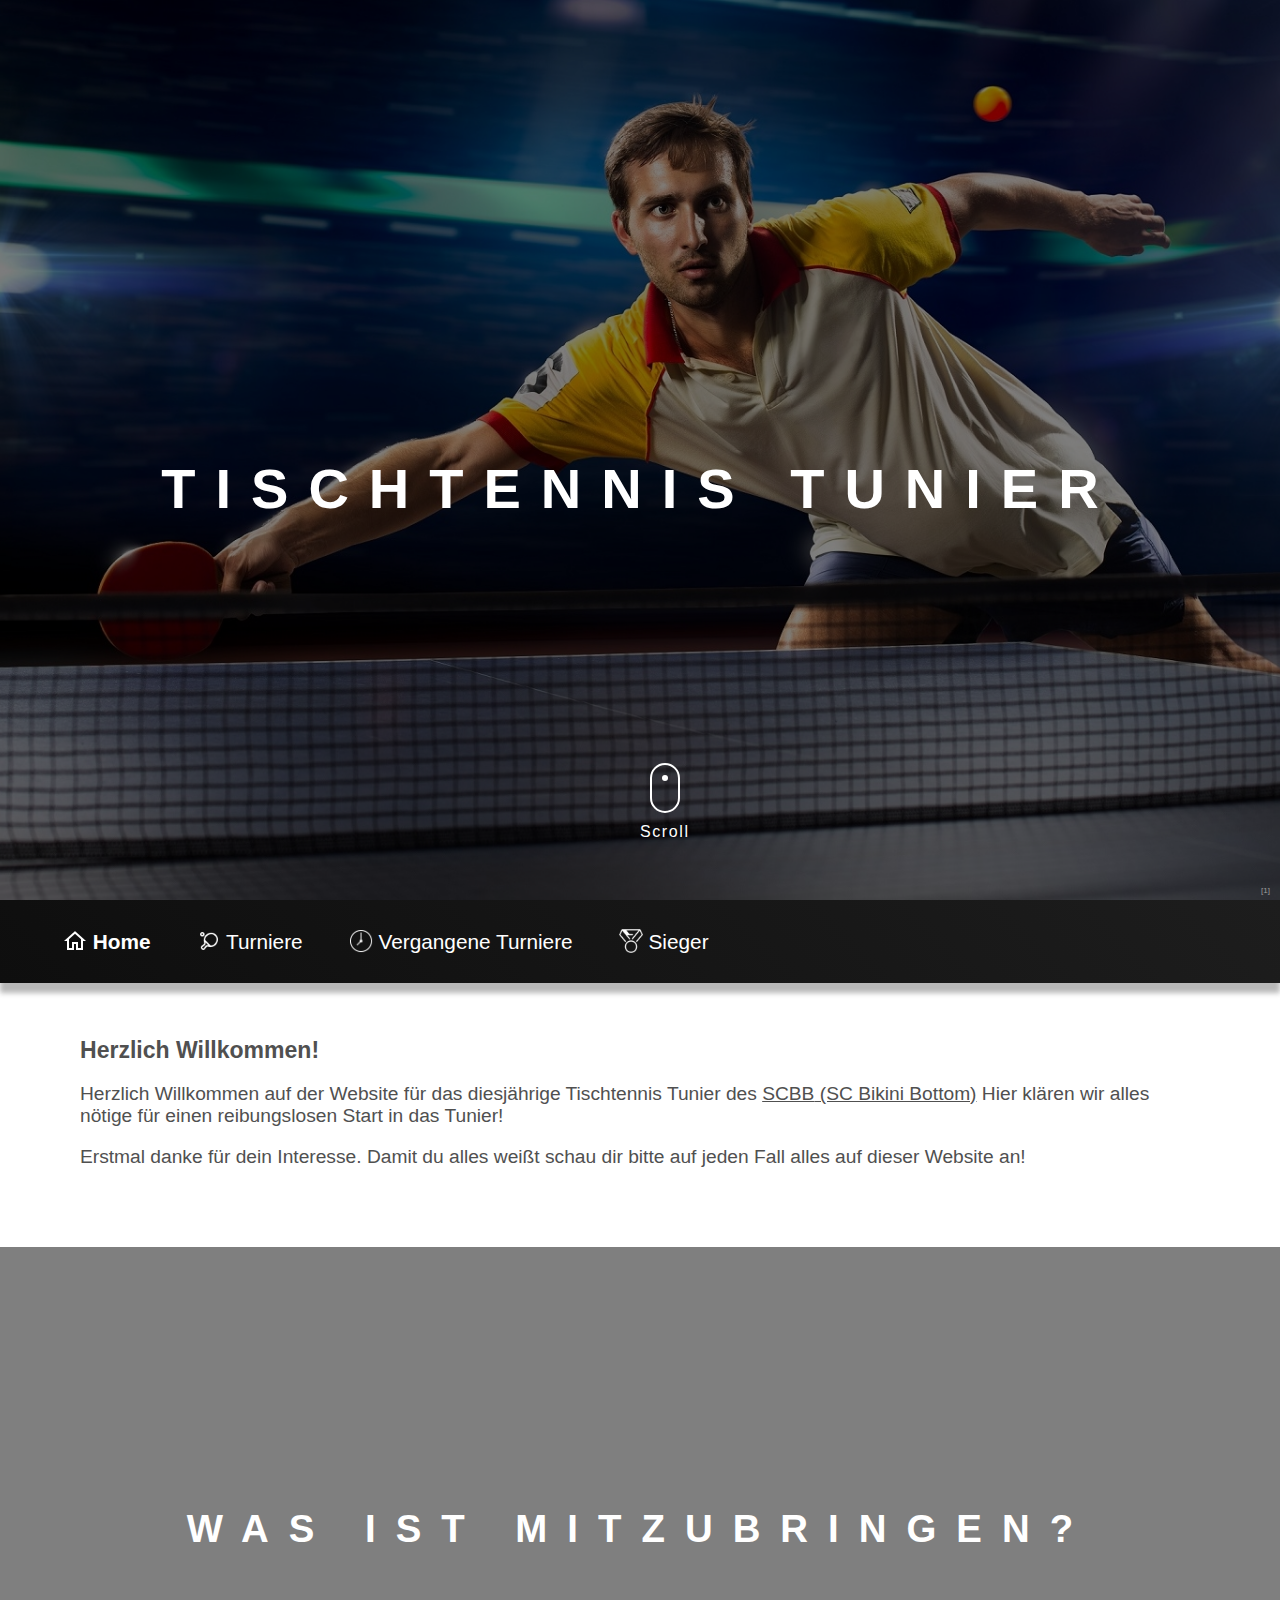
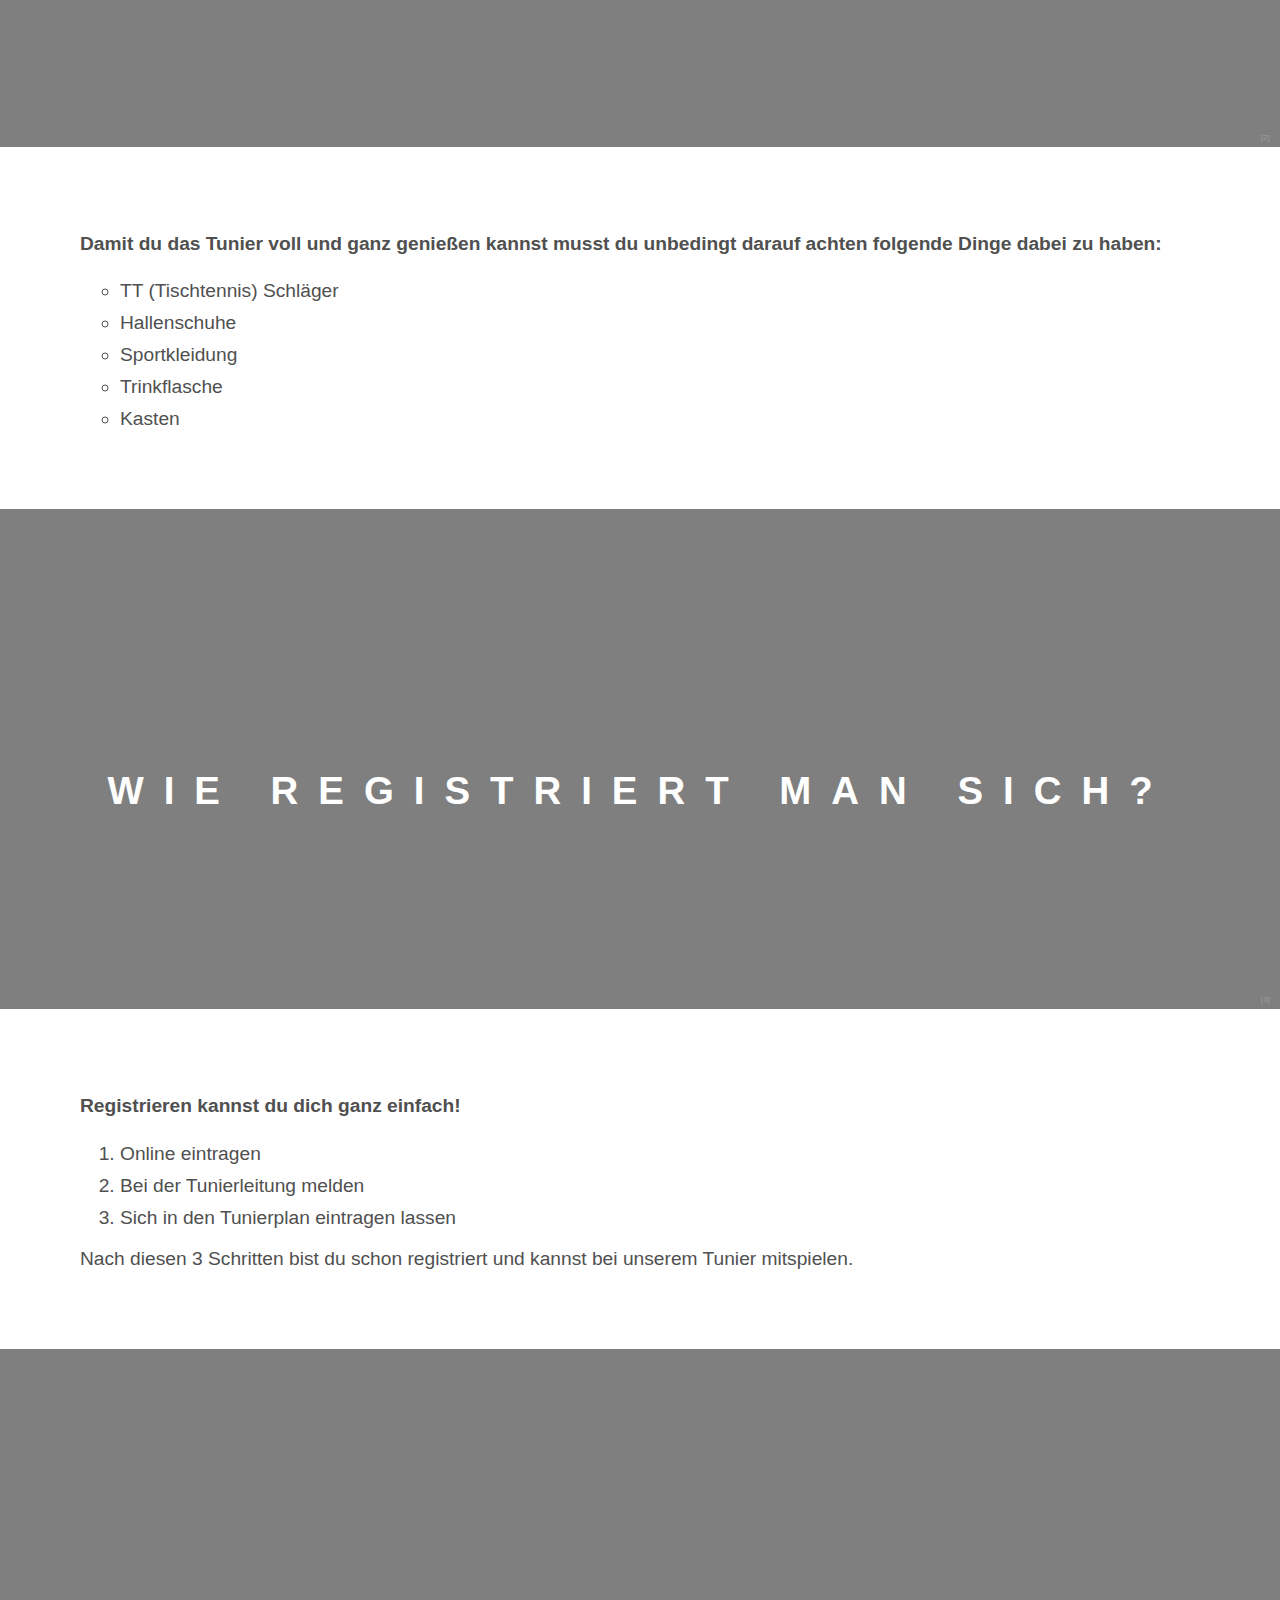
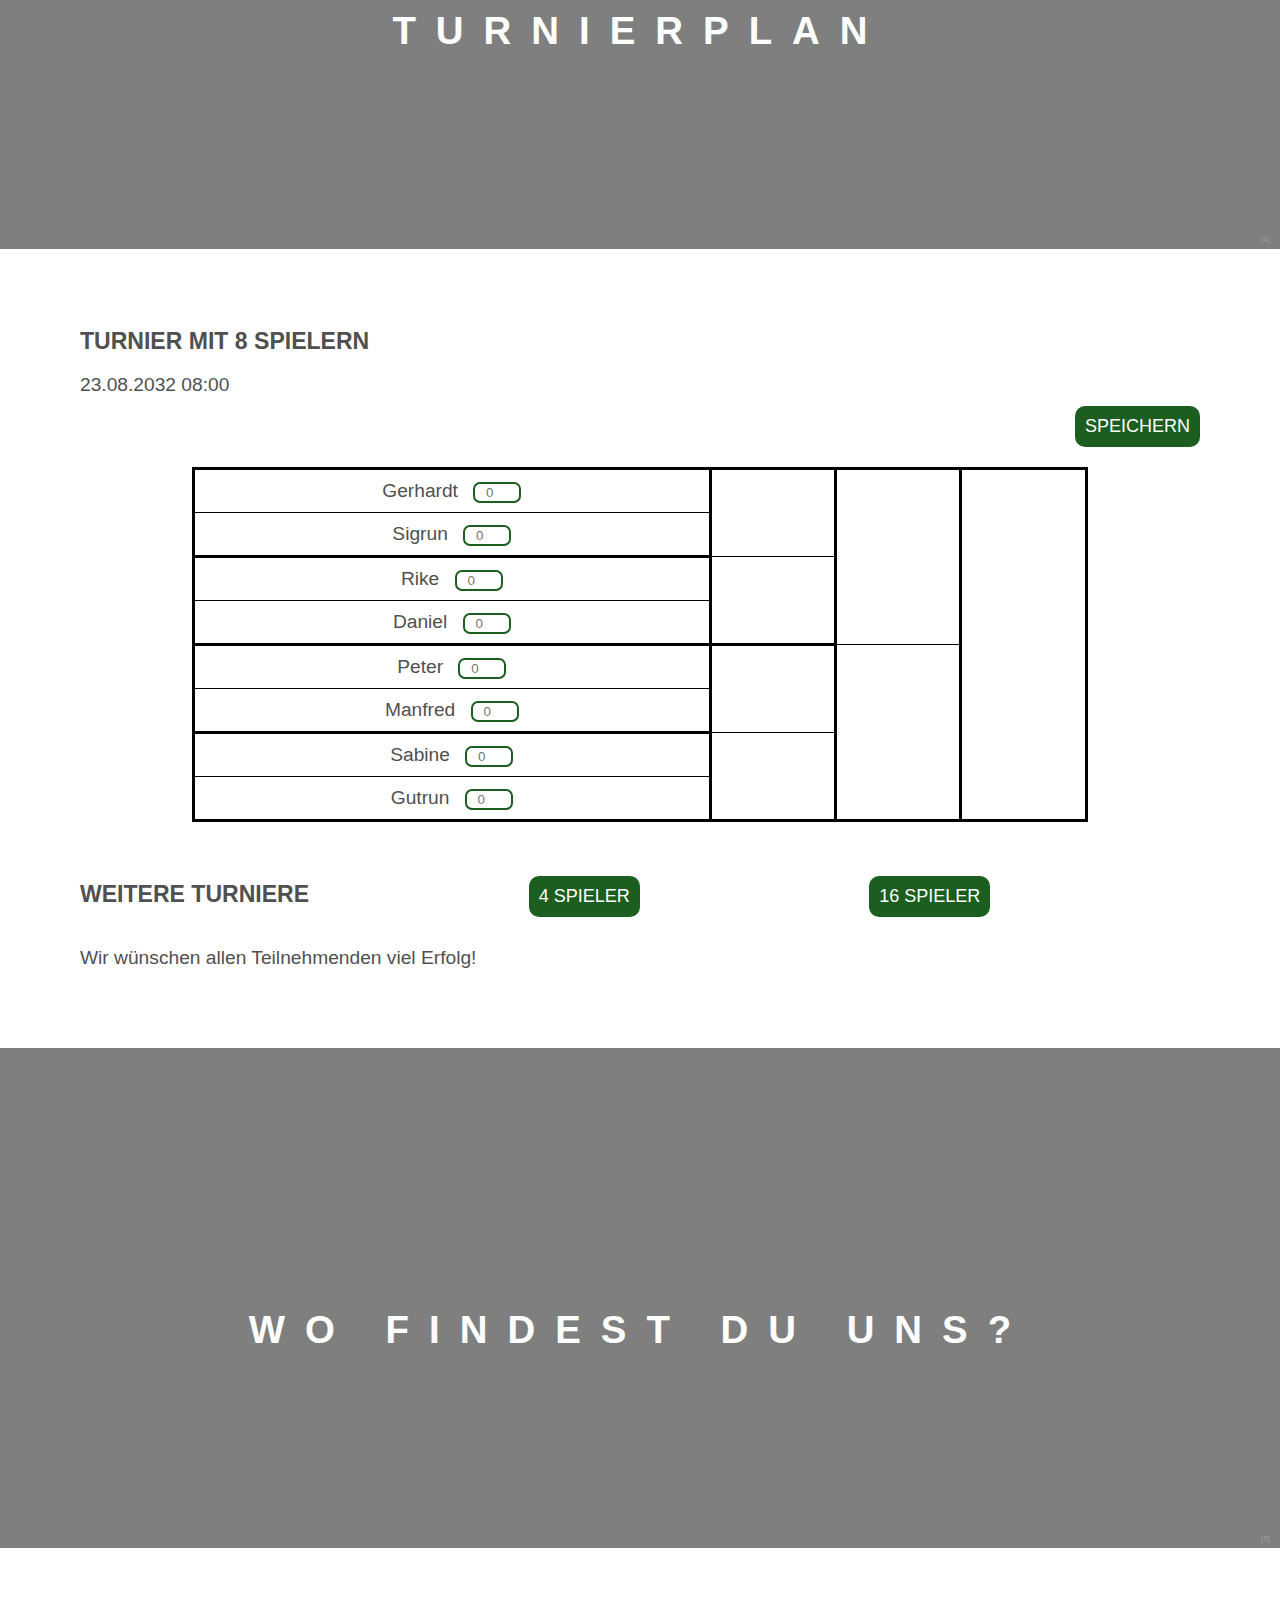
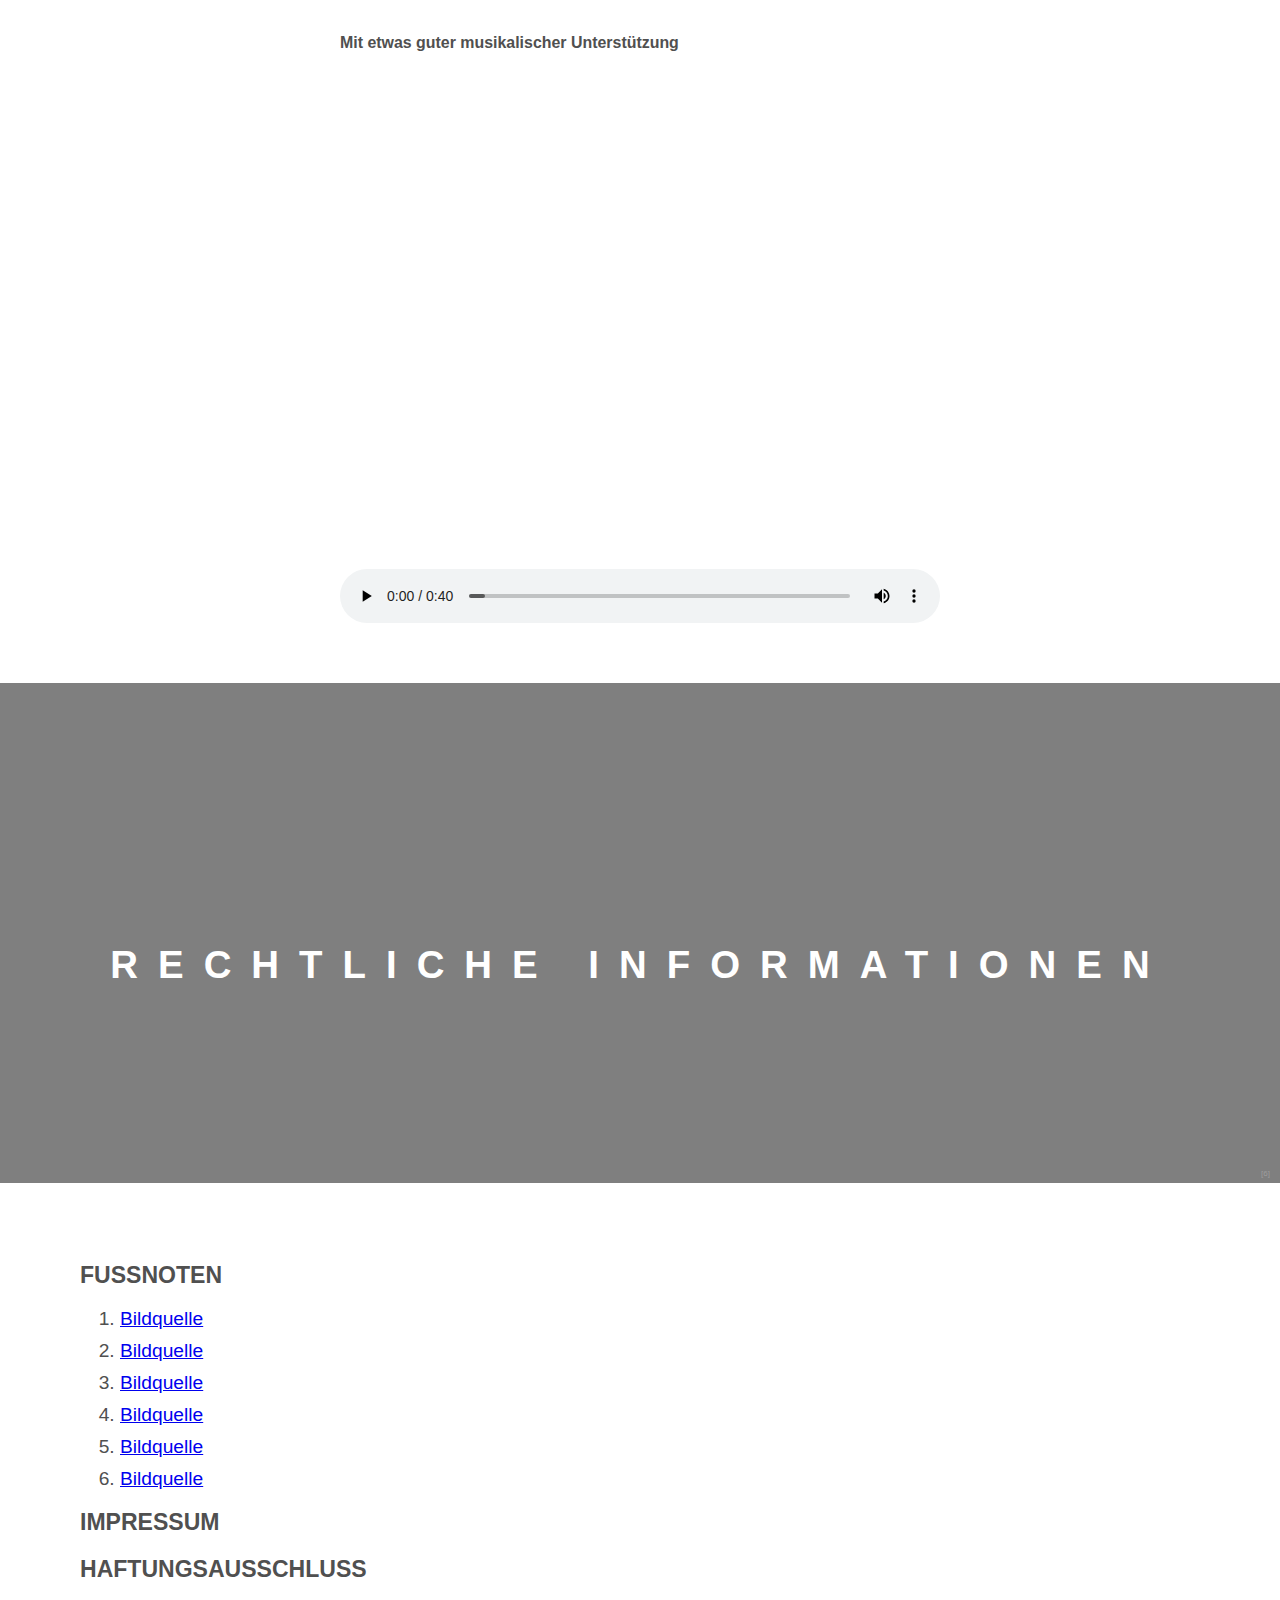
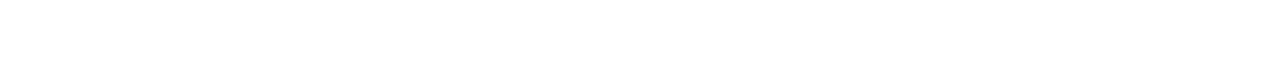
<file: index.html>
<!DOCTYPE html>
<html lang="de">

<head>
  <title>Tischtennis Tunier</title>
  <!-- Import of css files -->
  <link rel="stylesheet" href="static/css/main.css" />
  <link rel="stylesheet" href="static/css/index.css" />
  <link rel="stylesheet" href="static/css/nav2.css" />
  <!-- Import of js files -->
  <script src="static/js/main.js"></script>
  <script src="static/js/nav.js"></script>
  <script src="static/js/winner.js"></script>
  <script src="static/js/bikinibottom.js"></script>
  <!-- Import favicon -->
  <link rel="icon" href="static/images/favicon.png" />

  <meta charset="utf-8" />
  <meta name="viewport" content="width=device-width initial-scale=1" />
</head>

<body>
  <!-- Parallax img -->
  <div class="bgimg bgimg-1 bgimg-header">
    <a href="#fn01" id="fnref01">[1]</a>
    <h1>Tischtennis Tunier</h1>
    <a href="#start" class="scroll"><span></span>Scroll</a>
  </div>
  <!-- Navlist -->
  <nav class="header">
    <ul>
      <li>
        <a class="link" href="index.html"><img src="static/images/icons/home.png" alt="Home symbol" /> Home</a>
      </li>
      <li class="dropdown">
        <a class="dropbtn link"><img src="static/images/icons/tabletennis.png" alt="Table tennis symbol" /> Turniere</a>
        <div class="dropdown-content">
          <a href="smallmatch.html">4-Spieler Turnier</a>
          <a href="index.html#match">8-Spieler Turnier</a>
          <a href="bigmatch.html">16-Spieler Turnier</a>
        </div>
      </li>
      <li class="dropdown">
        <a class="link dropbtn"><img src="static/images/icons/clock.png" alt="Clock symbol" /> Vergangene Turniere</a>
        <div class="dropdown-content">
          <a href="matches/match_2031.html">Turnier 2031</a>
          <a href="matches/match_2030.html">Turnier 2030</a>
          <a href="matches/match_2029.html">Turnier 2029</a>
          <a href="matches/match_2028.html">Turnier 2028</a>
        </div>
      </li>
      <li>
        <a class="link" href="winner.html"><img src="static/images/icons/medaille.png" alt="Medaille symbol" />
          Sieger</a>
      </li>
    </ul>
  </nav>

  <main>
    <section id="start">
      <h2>Herzlich Willkommen!</h2>
      Herzlich Willkommen auf der Website für das diesjährige Tischtennis Tunier des
      <span class="bikini" style="text-decoration: underline" id="bikini"><abbr>SCBB</abbr> (SC Bikini Bottom)</span>
      <div class="modal" id="bikini_modal">
        <img src="static/images/spongebob-stickers.gif" alt="Spongebob gif" />
        <h2>Ai Ai Captain!</h2>
      </div>
      Hier klären wir alles nötige für einen reibungslosen Start in das Tunier!
      <p>Erstmal danke für dein Interesse. Damit du alles weißt schau dir bitte auf jeden Fall alles auf dieser Website
        an!</p>
    </section>
    <!-- Paralax img -->
    <div class="bgimg bgimg-2">
      <a href="#fn02" id="fnref02">[2]</a>
      <h2>Was ist mitzubringen?</h2>
    </div>
    <section>
      <h4>Damit du das Tunier voll und ganz genießen kannst musst du unbedingt darauf achten folgende Dinge dabei zu
        haben:</h4>
      <ul>
        <li><abbr>TT</abbr> (Tischtennis) Schläger</li>
        <li>Hallenschuhe</li>
        <li>Sportkleidung</li>
        <li>Trinkflasche</li>
        <li>Kasten</li>
      </ul>
    </section>
    <!-- Paralax img -->
    <div class="bgimg bgimg-3">
      <a href="#fn03" id="fnref03">[3]</a>
      <h2>Wie registriert man sich?</h2>
    </div>
    <section>
      <h4>Registrieren kannst du dich ganz einfach!</h4>
      <ol>
        <li>Online eintragen</li>
        <li>Bei der Tunierleitung melden</li>
        <li>Sich in den Tunierplan eintragen lassen</li>
      </ol>
      <p>Nach diesen 3 Schritten bist du schon registriert und kannst bei unserem Tunier mitspielen.</p>
    </section>
    <!-- Paralax img -->
    <div class="bgimg bgimg-4">
      <a href="#fn04" id="fnref04">[4]</a>
      <h2>Turnierplan</h2>
    </div>
    <section id="match">
      <h2>Turnier mit 8 Spielern</h2>
      <time datetime="2032-08-23T08:00:00">23.08.2032 08:00</time>
      <button class="button" type="button" style="display: block; margin-right: 0px; margin-left: auto"
        id="save_button">SPEICHERN</button>
      <!-- Participant table -->
      <table class="resulttable">
        <tbody>
          <tr>
            <td class="topbox">
              <span>Gerhardt</span>
              <input type="number" placeholder="0" id="0_1" class="ergebnis" />
            </td>
            <td class="topbox" rowspan="2" id="insert_1_1"></td>
            <td class="topbox" rowspan="4" id="insert_2_1"></td>
            <td class="winner" rowspan="8" id="insert_3_1"></td>
          </tr>
          <tr>
            <td class="botbox">
              <span>Sigrun</span>
              <input type="number" placeholder="0" id="0_2" class="ergebnis" />
            </td>
          </tr>
          <tr>
            <td class="topbox">
              <span>Rike</span>
              <input type="number" placeholder="0" id="0_3" class="ergebnis" />
            </td>
            <td class="botbox" rowspan="2" id="insert_1_2"></td>
          </tr>
          <tr>
            <td class="botbox">
              <span>Daniel</span>
              <input type="number" placeholder="0" id="0_4" class="ergebnis" />
            </td>
          </tr>
          <tr>
            <td class="topbox">
              <span>Peter</span>
              <input type="number" placeholder="0" id="0_5" class="ergebnis" />
            </td>
            <td class="topbox" rowspan="2" id="insert_1_3"></td>
            <td class="botbox" rowspan="4" id="insert_2_2"></td>
          </tr>
          <tr>
            <td class="botbox">
              <span>Manfred</span>
              <input type="number" placeholder="0" id="0_6" class="ergebnis" />
            </td>
          </tr>
          <tr>
            <td class="topbox">
              <span>Sabine</span>
              <input type="number" placeholder="0" id="0_7" class="ergebnis" />
            </td>
            <td class="botbox" rowspan="2" id="insert_1_4"></td>
          </tr>
          <tr>
            <td class="botbox">
              <span>Gutrun</span>
              <input type="number" placeholder="0" id="0_8" class="ergebnis" />
            </td>
          </tr>
        </tbody>
      </table>
      <!-- Links to other matches -->
      <div class="buttons">
        <h2>Weitere Turniere</h2>
        <a class="button" href="smallmatch.html">4 SPIELER</a>
        <a class="button" href="bigmatch.html">16 SPIELER</a>
      </div>
      <!-- Winner steps -->
      <div class="podest" style="display: none" id="podest">
        <div></div>
        <div id="step_zweiter" class="zweiter"><span>xx</span> <img src="static/images/icons/silbermedaille.png"
            alt="silbermedaille" /></div>
        <div class="erster" id="step_erster"><span>Hier könnte dein Name stehen</span> <img
            src="static/images/icons/goldmedaille.png" alt="goldmedaille" /></div>
        <div class="dritter" id="step_dritter"><span>xx</span> <img src="static/images/icons/bronzemedaille.png"
            alt="bronzemedaille" /></div>
        <div></div>
      </div>
      <p>Wir wünschen allen Teilnehmenden viel Erfolg!</p>
    </section>
    <!-- Paralax img -->
    <div class="bgimg bgimg-5">
      <a href="#fn05" id="fnref05">[5]</a>
      <h2>Wo findest du uns?</h2>
    </div>
    <!-- Google maps view -->
    <section id="position">
      <h5>Mit etwas guter musikalischer Unterstützung</h5>
      <iframe
        src="https://www.google.com/maps/embed?pb=!1m18!1m12!1m3!1d2629.6601923686126!2d8.9293839!3d48.7692852!2m3!1f0!2f0!3f0!3m2!1i1024!2i768!4f13.1!3m3!1m2!1s0x479761838f1f1d2b%3A0xe5f90a45afa6efa4!2sRankbachhalle!5e0!3m2!1sde!2sde!4v1686924599279!5m2!1sde!2sde"
        width="600" height="450" style="border: 0" allowfullscreen="" loading="lazy"
        referrerpolicy="no-referrer-when-downgrade"></iframe>
      <!-- Our ultralativ nice music -->
      <audio controls id="spongebob_music">
        <source src="static/music/playback.mp3" type="audio/mpeg" />
      </audio>
    </section>
    <!-- Paralax img -->
    <div class="bgimg bgimg-6">
      <a href="#fn06" id="fnref06">[6]</a>
      <h2>Rechtliche Informationen</h2>
    </div>
    <section>
      <h2>Fußnoten</h2>
      <ol>
        <li id="fn01">
          <a href="https://tv-dellbrueck.de/tischtennis/">Bildquelle</a>
        </li>
        <li id="fn02">
          <a href="https://tt-shop-jesumann.de/media/31/24/1a/1660552230/TT-Banner-Tischtennis.jpg">Bildquelle</a>
        </li>
        <li id="fn03">
          <a href="https://www.bra.nrw.de/bildung-schule/pruefungen">Bildquelle</a>
        </li>
        <li id="fn04">
          <a href="https://www.rundblick-niedersachsen.de/kleiner-ball-grosser-sport/">Bildquelle</a>
        </li>
        <li id="fn05">
          <a
            href="https://as2.ftcdn.net/v2/jpg/03/15/12/21/1000_F_315122151_YLRvOsGUpbGvjUnwXA7r4rxVEk9HIamh.jpg">Bildquelle</a>
        </li>
        <li id="fn06">
          <a href="https://www.one.de/images/infocenter/rechtliches/rechtliches-info.jpg">Bildquelle</a>
        </li>
      </ol>
      <h2>Impressum</h2>
      <h2>Haftungsausschluss</h2>
    </section>
  </main>
</body>

</html>
</file>
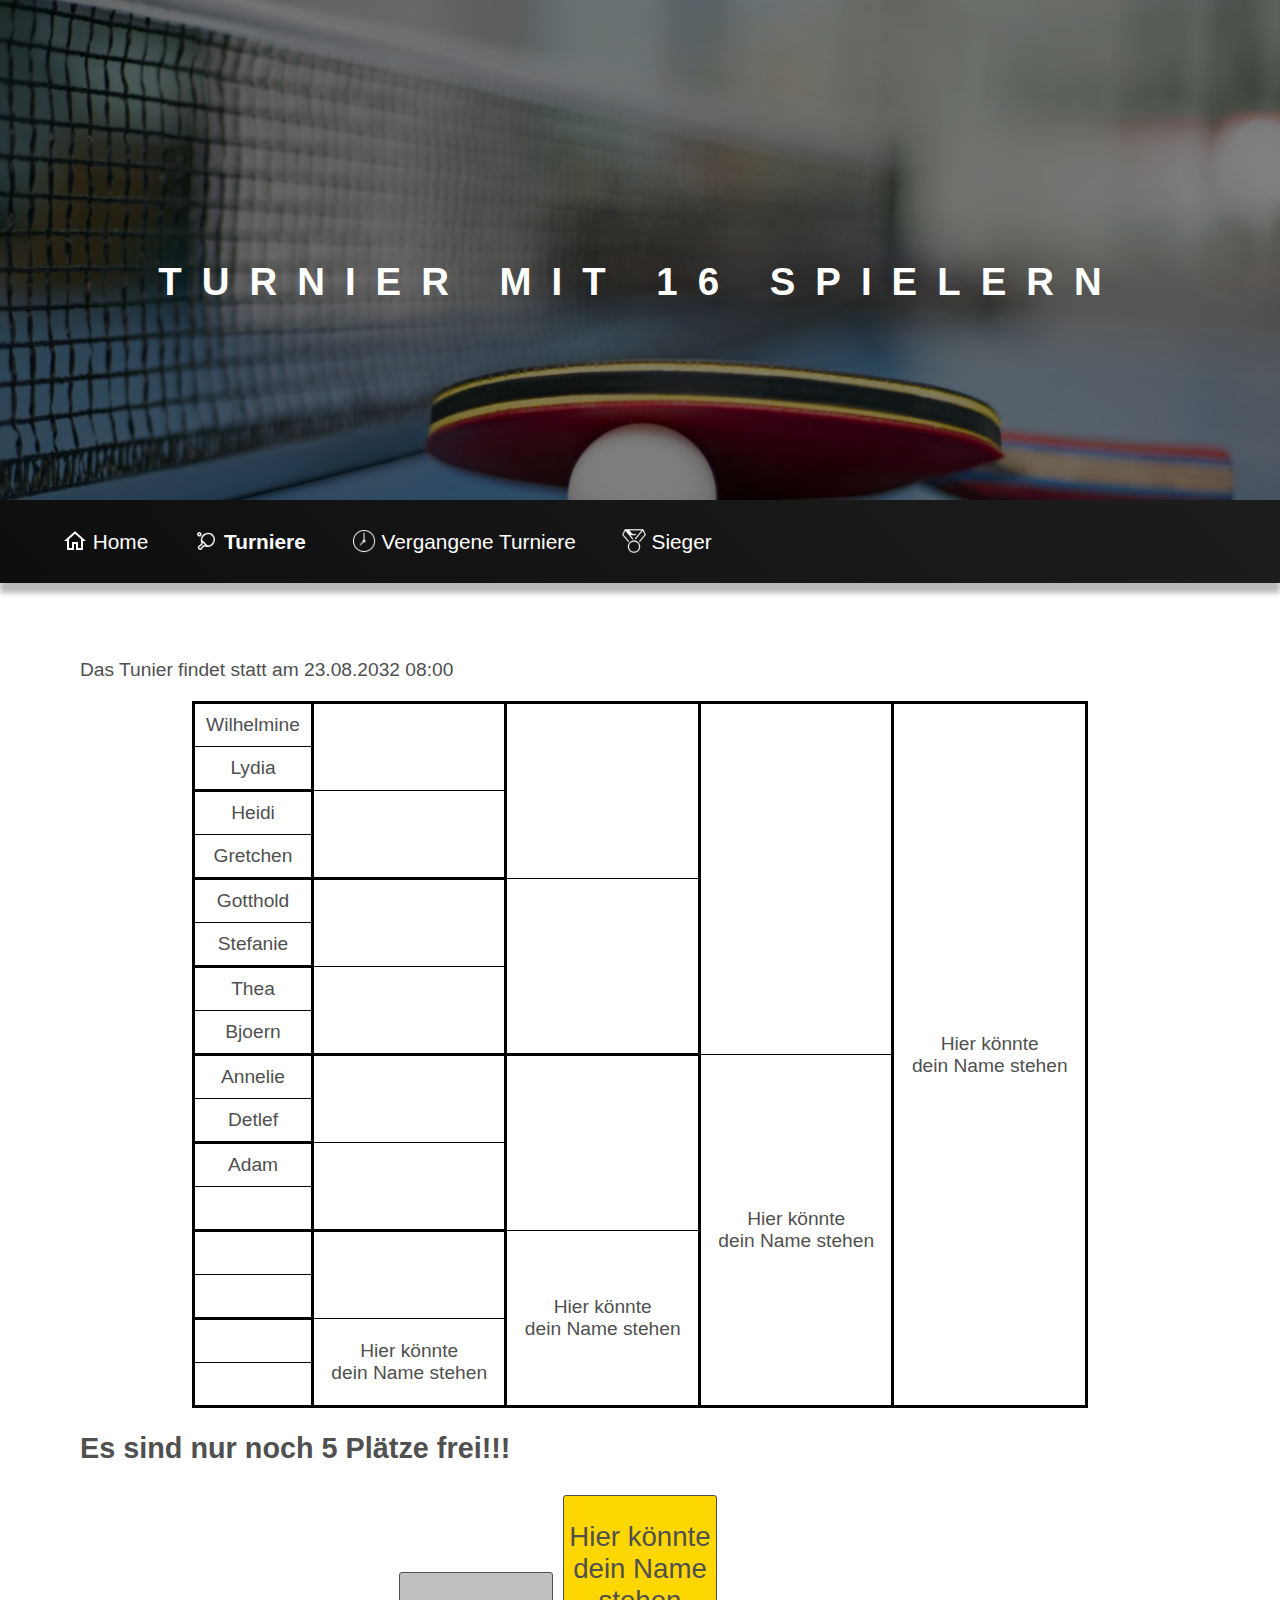
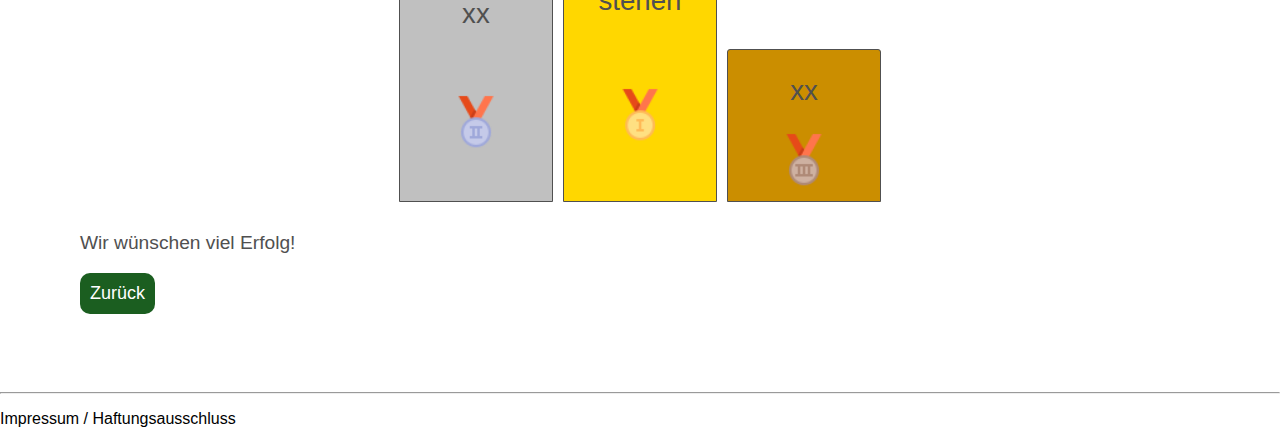
<file: bigmatch.html>
<!DOCTYPE html>
<html lang="de">

<head>
  <title>Tischtennis Tunier</title>
  <!-- Import of css files -->
  <link rel="stylesheet" href="static/css/main.css" />
  <link rel="stylesheet" href="static/css/nav2.css" />
  <link rel="icon" href="static/images/favicon.png" />

  <meta charset="utf-8" />
  <!-- Import of js files -->
  <script src="static/js/nav.js"></script>
  <script src="static/js/main.js"></script>
  <!-- Custom style -->
  <style>
    .header {
      position: absolute;
      top: inherit;
    }

    .header+section {
      margin-top: 150px;
    }

    @media (min-width: 620px) {
      .header+section {
        margin-top: 80px;
      }
    }
  </style>
</head>

<body>
  <main>
    <div class="bgimg bgimg-4 bgimg-header">
      <h2>Turnier mit 16 Spielern</h2>
    </div>
    <nav class="header">
      <!-- Navlist -->
      <ul>
        <li>
          <a class="link" href="index.html"><img src="static/images/icons/home.png" alt="Home icon" /> Home</a>
        </li>
        <li class="dropdown">
          <a class="dropbtn link"><img src="static/images/icons/tabletennis.png" alt="Table tennis icon" /> Turniere</a>
          <div class="dropdown-content">
            <a href="smallmatch.html">4-Spieler Turnier</a>
            <a href="/#match">8-Spieler Turnier</a>
            <a href="bigmatch.html">16-Spieler Turnier</a>
          </div>
        </li>
        <li class="dropdown">
          <a class="link dropbtn"><img src="static/images/icons/clock.png" alt="Clock icon" /> Vergangene Turniere</a>
          <div class="dropdown-content">
            <a href="matches/match_2031.html">Turnier 2031</a>
            <a href="matches/match_2030.html">Turnier 2030</a>
            <a href="matches/match_2029.html">Turnier 2029</a>
            <a href="matches/match_2028.html">Turnier 2028</a>
          </div>
        </li>
        <li>
          <a class="link" href="winner.html"><img src="static/images/icons/medaille.png" alt="Medaille" /> Sieger</a>
        </li>
      </ul>
    </nav>
    <section>
      <p>
        Das Tunier findet statt am
        <time datetime="2032-08-23T08:00:00">23.08.2032 08:00</time>
      </p>
      <!-- participant table -->
      <table>
        <tbody>
          <tr>
            <td class="topbox">Wilhelmine</td>
            <td class="topbox" rowspan="2"></td>
            <td class="topbox" rowspan="4"></td>
            <td class="topbox" rowspan="8"></td>
            <td class="winner" rowspan="16">Hier könnte<br />dein Name stehen</td>
          </tr>
          <tr>
            <td class="botbox">Lydia</td>
          </tr>
          <tr>
            <td class="topbox">Heidi</td>
            <td class="botbox" rowspan="2"></td>
          </tr>
          <tr>
            <td class="botbox">Gretchen</td>
          </tr>
          <tr>
            <td class="topbox">Gotthold</td>
            <td class="topbox" rowspan="2"></td>
            <td class="botbox" rowspan="4"></td>
          </tr>
          <tr>
            <td class="botbox">Stefanie</td>
          </tr>
          <tr>
            <td class="topbox">Thea</td>
            <td class="botbox" rowspan="2"></td>
          </tr>
          <tr>
            <td class="botbox">Bjoern</td>
          </tr>
          <tr>
            <td class="topbox">Annelie</td>
            <td class="topbox" rowspan="2"></td>
            <td class="topbox" rowspan="4"></td>
            <td class="botbox" rowspan="8">Hier könnte<br />dein Name stehen</td>
          </tr>
          <tr>
            <td class="botbox">Detlef</td>
          </tr>
          <tr>
            <td class="topbox">Adam</td>
            <td class="botbox" rowspan="2"></td>
          </tr>
          <tr>
            <td class="botbox"></td>
          </tr>
          <tr>
            <td class="topbox"></td>
            <td class="topbox" rowspan="2"></td>
            <td class="botbox" rowspan="4">Hier könnte<br />dein Name stehen</td>
          </tr>
          <tr>
            <td class="botbox"></td>
          </tr>
          <tr>
            <td class="topbox"></td>
            <td class="botbox" rowspan="2">Hier könnte <br />dein Name stehen</td>
          </tr>
          <tr>
            <td class="botbox"></td>
          </tr>
        </tbody>
      </table>
      <h2>Es sind nur noch 5 Plätze frei!!!</h2>
      <!-- Winner steps -->
      <div class="podest" id="podest">
        <div></div>
        <div id="step_zweiter" class="zweiter"><span>xx</span> <img src="static/images/icons/silbermedaille.png"
            alt="silbermedaille" /></div>
        <div class="erster" id="step_erster"><span>Hier könnte dein Name stehen</span> <img
            src="static/images/icons/goldmedaille.png" alt="goldmedaille" /></div>
        <div class="dritter" id="step_dritter"><span>xx</span> <img src="static/images/icons/bronzemedaille.png"
            alt="bronzemedaille" /></div>
        <div></div>
      </div>
      <p>Wir wünschen viel Erfolg!</p>
      <a class="button" href="javascript:history.back()">Zurück</a>
    </section>
  </main>
  <hr />
  <footer>
    <p>Impressum / Haftungsausschluss</p>
  </footer>
</body>

</html>
</file>
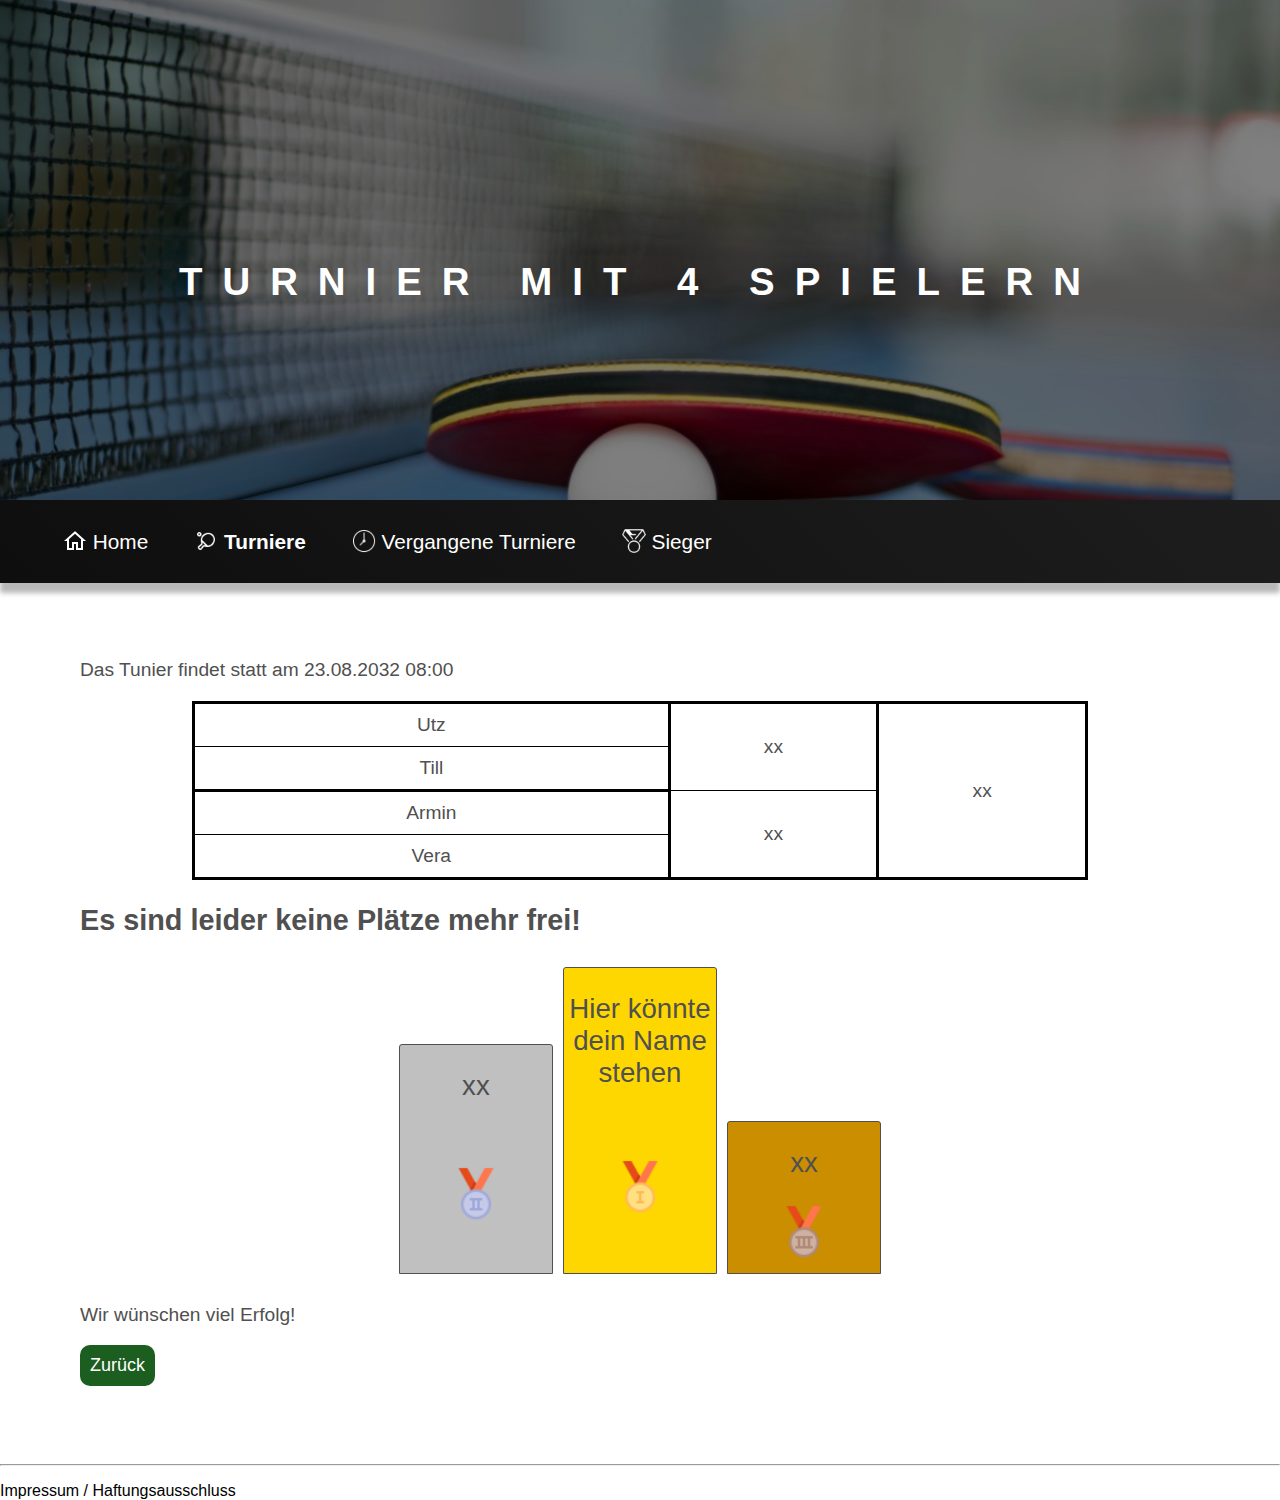
<file: smallmatch.html>
<!DOCTYPE html>
<html lang="de">

<head>
  <title>Tischtennis Tunier</title>
  <!-- Import of css files -->
  <link rel="stylesheet" href="static/css/main.css" />
  <link rel="stylesheet" href="static/css/nav2.css" />
  <link rel="icon" href="static/images/favicon.png" />

  <meta charset="utf-8" />
  <!-- Import of js files -->
  <script src="static/js/main.js"></script>
  <script src="static/js/nav.js"></script>
  <!-- Custom css -->
  <style>
    .header {
      position: absolute;
      top: inherit;
    }

    .header+section {
      margin-top: 80px;
    }
  </style>
</head>

<body>
  <main>
    <div class="bgimg bgimg-4 bgimg-header">
      <h2>Turnier mit 4 Spielern</h2>
    </div>
    <!-- Navbar -->
    <nav class="header">
      <ul>
        <li>
          <a class="link" href="index.html"><img src="static/images/icons/home.png" alt="Homeicon" /> Home</a>
        </li>
        <li class="dropdown">
          <a class="dropbtn link"><img src="static/images/icons/tabletennis.png" alt="Table tennis icon" /> Turniere</a>
          <div class="dropdown-content">
            <a href="smallmatch.html">4-Spieler Turnier</a>
            <a href="index.html#match">8-Spieler Turnier</a>
            <a href="bigmatch.html">16-Spieler Turnier</a>
          </div>
        </li>
        <li class="dropdown">
          <a class="link dropbtn"><img src="static/images/icons/clock.png" alt="Clock icon" /> Vergangene Turniere</a>
          <div class="dropdown-content">
            <a href="matches/match_2031.html">Turnier 2031</a>
            <a href="matches/match_2030.html">Turnier 2030</a>
            <a href="matches/match_2029.html">Turnier 2029</a>
            <a href="matches/match_2028.html">Turnier 2028</a>
          </div>
        </li>
        <li>
          <a class="link" href="winner.html"><img src="static/images/icons/medaille.png" alt="Medaille" /> Sieger</a>
        </li>
      </ul>
    </nav>
    <section>
      <p>
        Das Tunier findet statt am
        <time datetime="2032-08-23T08:00:00">23.08.2032 08:00</time>
      </p>
      <!-- Participant table -->
      <table>
        <tr>
          <td class="topbox">Utz</td>
          <td class="topbox" rowspan="2">xx</td>
          <td class="winner" rowspan="4">xx</td>
        </tr>
        <tr>
          <td class="botbox">Till</td>
        </tr>
        <tr>
          <td class="topbox">Armin</td>
          <td class="botbox" rowspan="2">xx</td>
        </tr>
        <tr>
          <td class="botbox">Vera</td>
        </tr>
      </table>
      <h2>Es sind leider keine Plätze mehr frei!</h2>
      <!-- Winner steps -->
      <div class="podest" id="podest">
        <div></div>
        <div id="step_zweiter" class="zweiter"><span>xx</span> <img src="static/images/icons/silbermedaille.png"
            alt="silbermedaille" /></div>
        <div class="erster" id="step_erster"><span>Hier könnte dein Name stehen</span> <img
            src="static/images/icons/goldmedaille.png" alt="goldmedaille" /></div>
        <div class="dritter" id="step_dritter"><span>xx</span> <img src="static/images/icons/bronzemedaille.png"
            alt="bronzemedaille" /></div>
        <div></div>
      </div>
      <p>Wir wünschen viel Erfolg!</p>
      <a class="button" href="javascript:history.back()">Zurück</a>
    </section>
  </main>
  <hr />
  <footer>
    <p>Impressum / Haftungsausschluss</p>
  </footer>
</body>

</html>
</file>
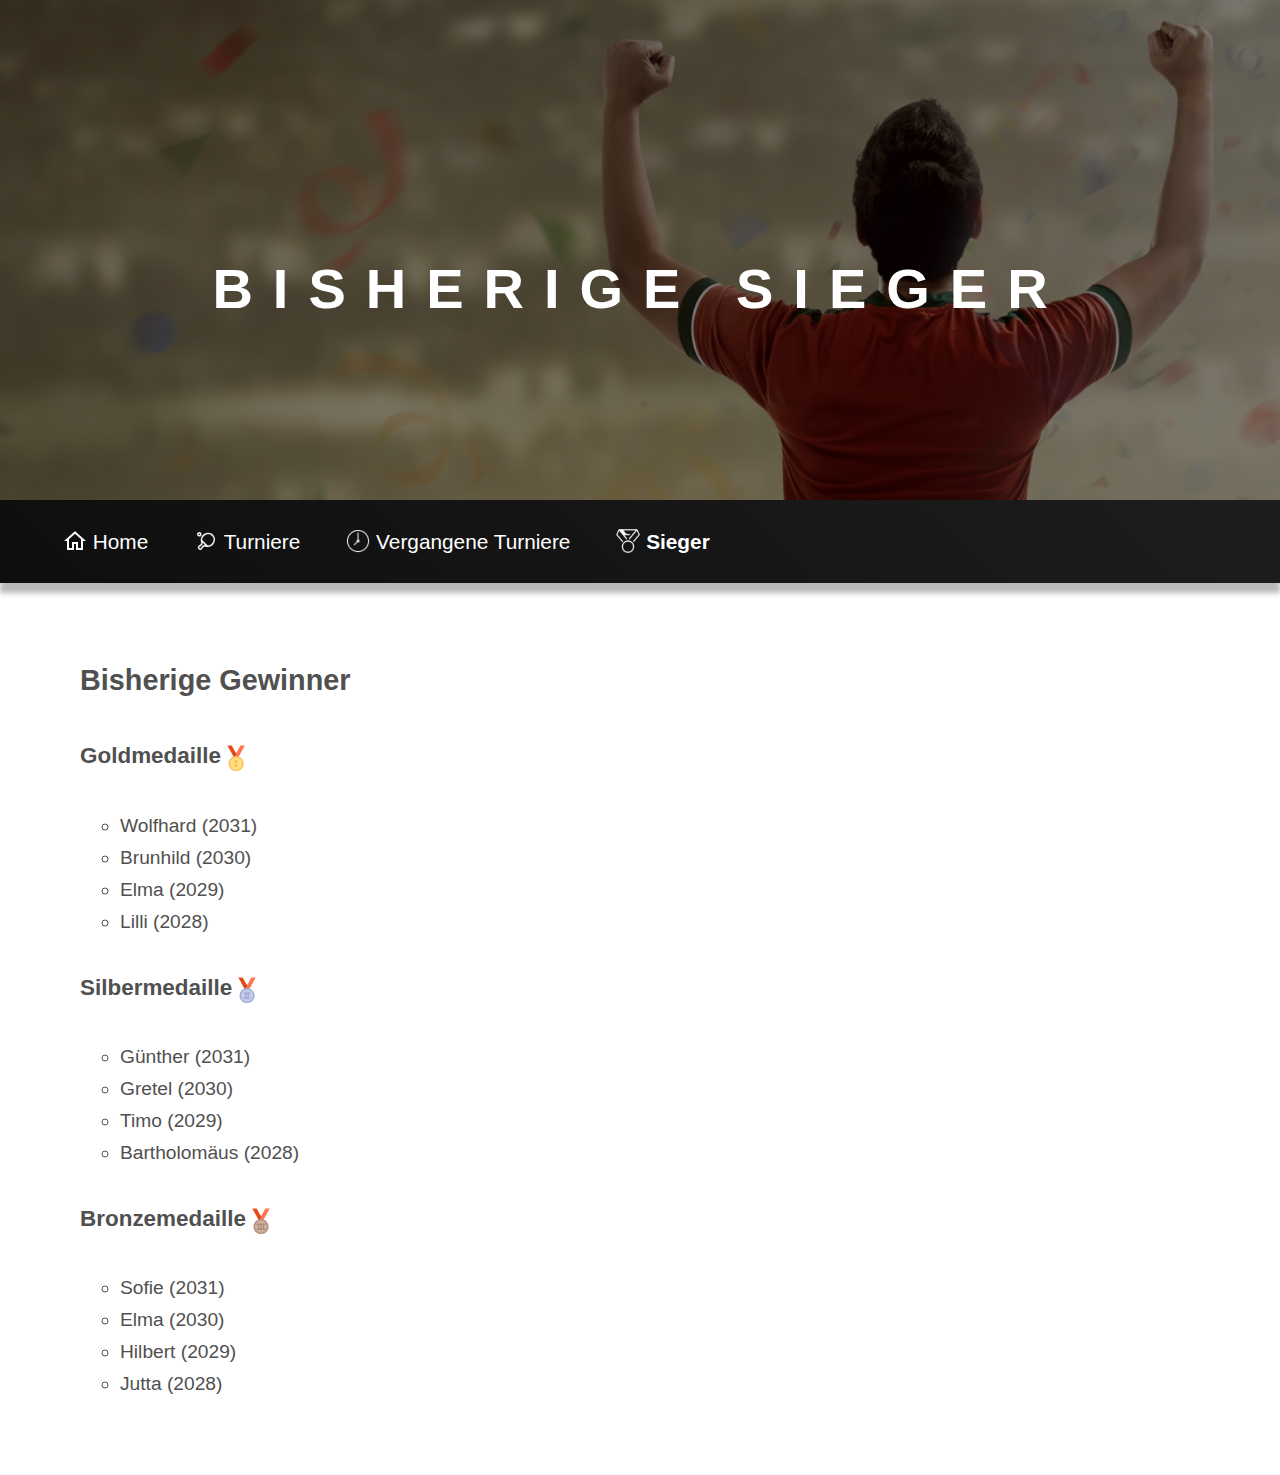
<file: winner.html>
<!DOCTYPE html>
<html lang="de">
  <head>
    <title>Tischtennis Tunier</title>
    <!-- Css imports -->
    <link rel="stylesheet" href="static/css/main.css" />
    <link rel="stylesheet" href="static/css/matches.css" />
    <link rel="stylesheet" href="static/css/nav2.css" />
    <!-- Favicon import -->
    <link rel="icon" href="static/images/favicon.png" />

    <meta charset="utf-8" />
    <meta name="viewport" content="width=device-width initial-scale=1" />
    <!-- JS imports -->
    <script src="static/js/main.js"></script>
    <script src="static/js/nav.js"></script>
  </head>
  <body>
    <div class="bgimg bgimg-7 bgimg-header">
      <h1>Bisherige Sieger</h1>
    </div>
    <!-- Navbar -->
    <nav class="header">
      <ul>
        <li>
          <a class="link" href="index.html"><img src="static/images/icons/home.png" alt="Homeicon" /> Home</a>
        </li>
        <li class="dropdown">
          <a class="dropbtn link"><img src="static/images/icons/tabletennis.png" alt="Table tennis icon" /> Turniere</a>
          <div class="dropdown-content">
            <a href="smallmatch.html">4-Spieler Turnier</a>
            <a href="index.html#match">8-Spieler Turnier</a>
            <a href="bigmatch.html">16-Spieler Turnier</a>
          </div>
        </li>
        <li class="dropdown">
          <a class="link dropbtn"><img src="static/images/icons/clock.png" alt="Clock icon" /> Vergangene Turniere</a>
          <div class="dropdown-content">
            <a href="matches/match_2031.html">Turnier 2031</a>
            <a href="matches/match_2030.html">Turnier 2030</a>
            <a href="matches/match_2029.html">Turnier 2029</a>
            <a href="matches/match_2028.html">Turnier 2028</a>
          </div>
        </li>
        <li>
          <a class="link" href="winner.html"><img src="static/images/icons/medaille.png" alt="Medaille" /> Sieger</a>
        </li>
      </ul>
    </nav>
    <section>
      <h2>Bisherige Gewinner</h2>
      <section>
        <h3>Goldmedaille <img src="static/images/icons/goldmedaille.png" alt="Goldmedaille" /></h3>
        <ul>
          <li>Wolfhard (2031)</li>
          <li>Brunhild (2030)</li>
          <li>Elma (2029)</li>
          <li>Lilli (2028)</li>
        </ul>
      </section>
      <section>
        <h3>Silbermedaille <img src="static/images/icons/silbermedaille.png" alt="Silbermedaille" /></h3>
        <ul>
          <li>Günther (2031)</li>
          <li>Gretel (2030)</li>
          <li>Timo (2029)</li>
          <li>Bartholomäus (2028)</li>
        </ul>
      </section>
      <section>
        <h3>Bronzemedaille <img src="static/images/icons/bronzemedaille.png" alt="Bronzemedaille" /></h3>
        <ul>
          <li>Sofie (2031)</li>
          <li>Elma (2030)</li>
          <li>Hilbert (2029)</li>
          <li>Jutta (2028)</li>
        </ul>
      </section>
    </section>
  </body>
</html>
</file>
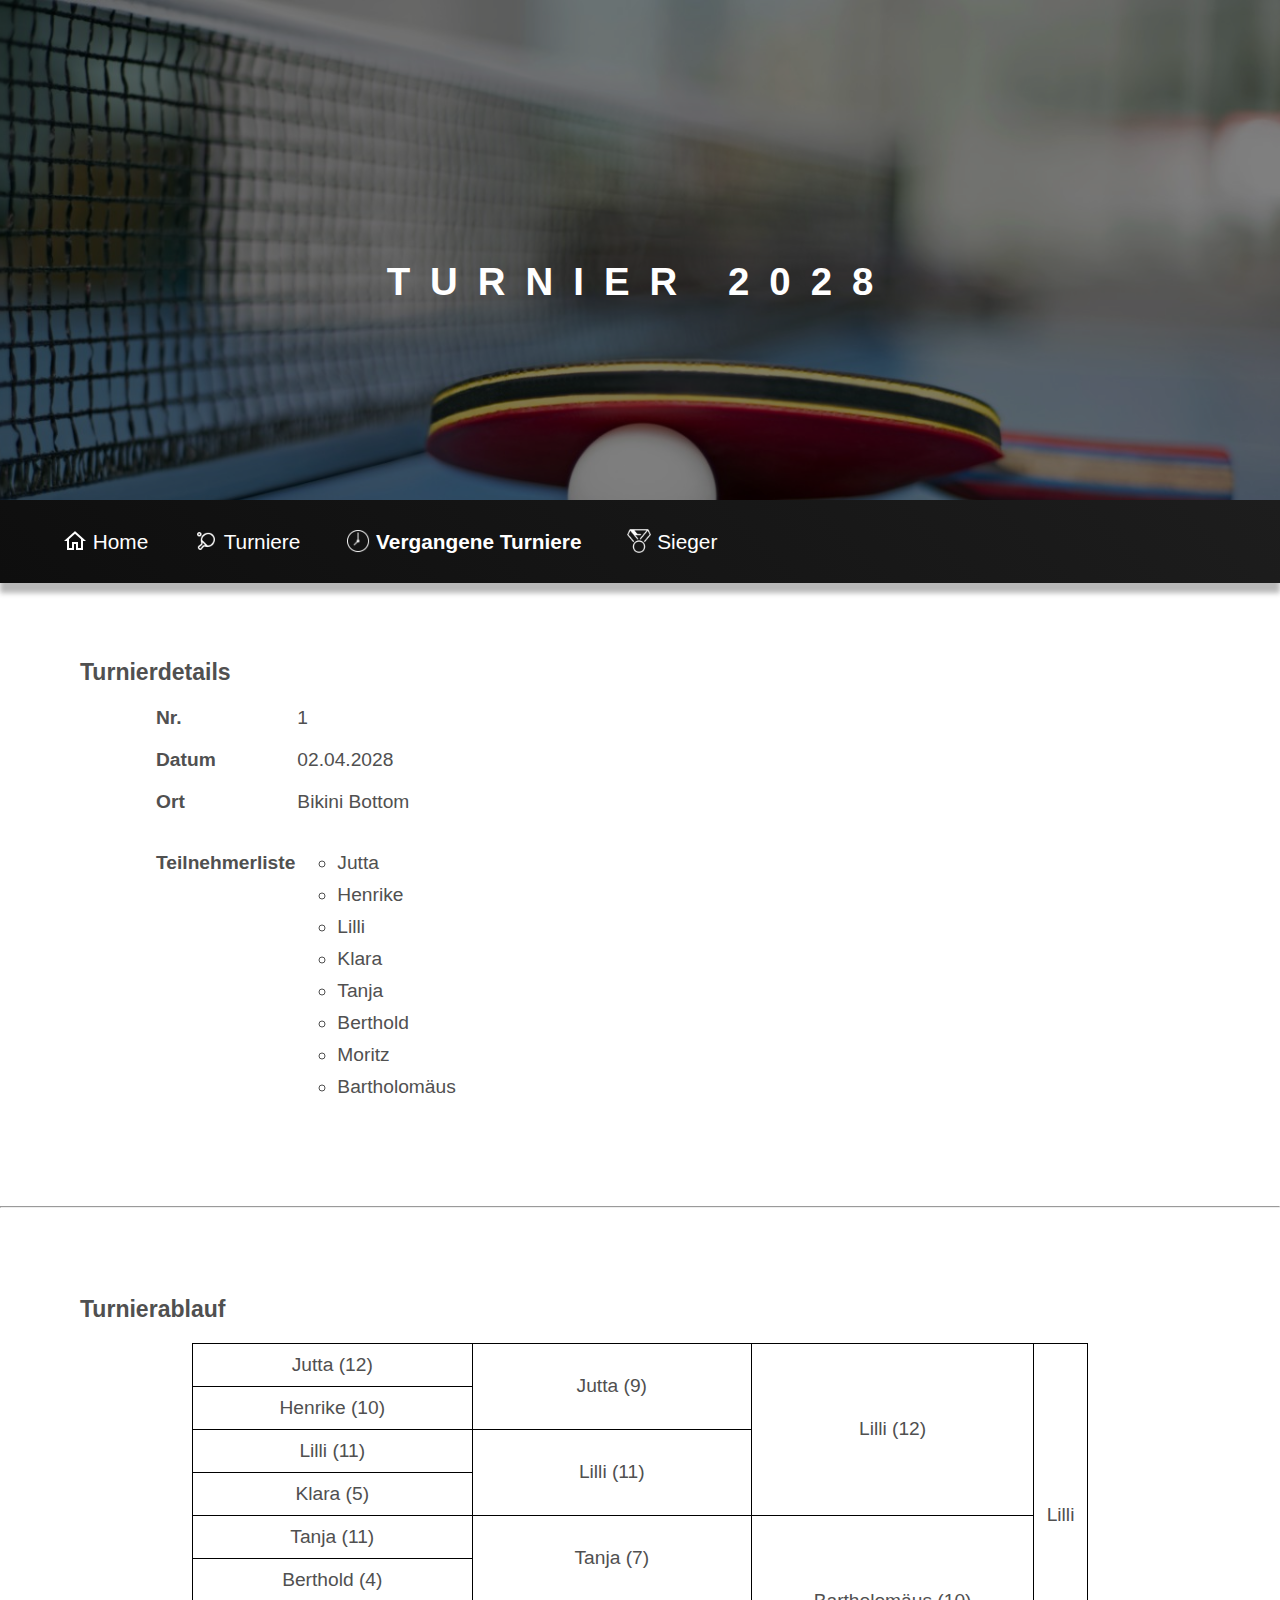
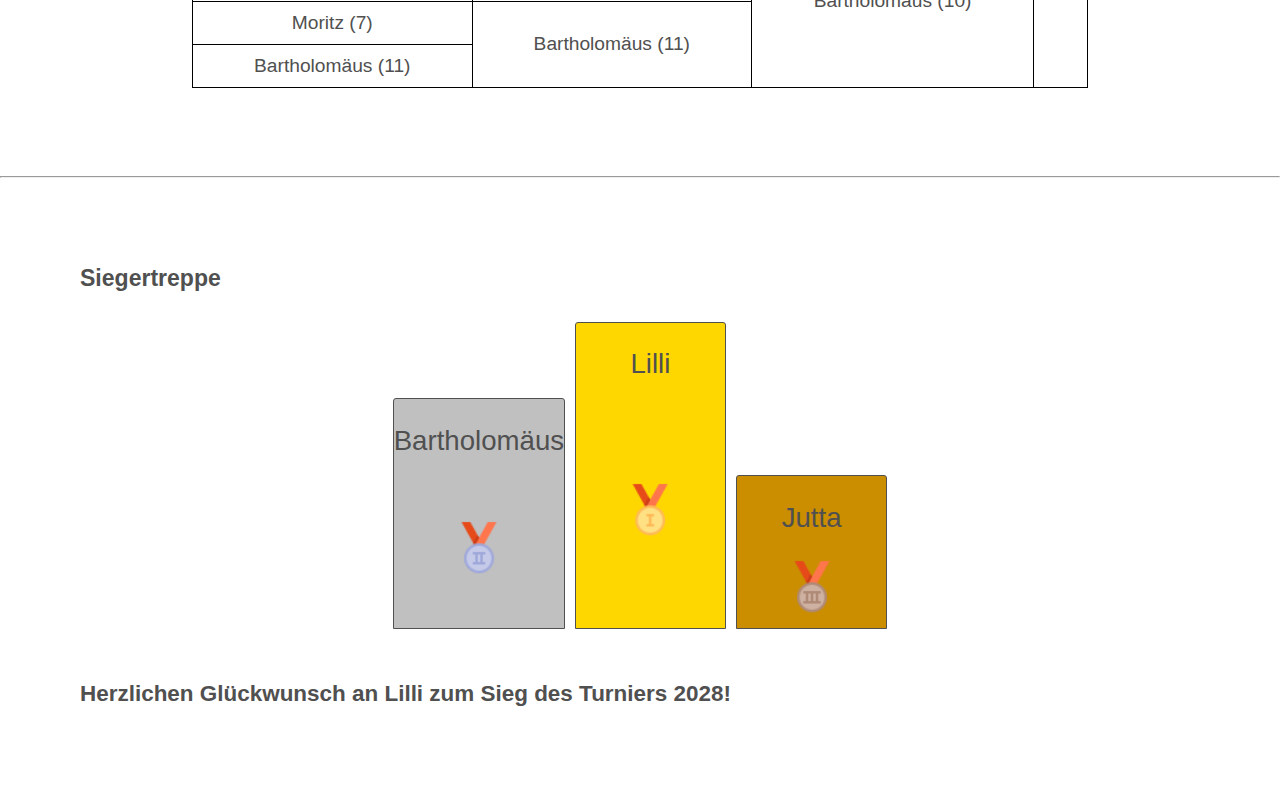
<file: matches/match_2028.html>
<!DOCTYPE html>
<html lang="de">

<head>
  <title>Tischtennis Tunier</title>
  <!--Import of css files-->
  <link rel="stylesheet" href="../static/css/main.css" />
  <link rel="stylesheet" href="../static/css/index.css" />
  <link rel="stylesheet" href="../static/css/nav2.css" />
  <link rel="stylesheet" href="../static/css/matches.css" />
  <!--Import of favicon-->
  <link rel="icon" href="../static/images/favicon.png" />

  <meta charset="utf-8" />
  <meta name="viewport" content="width=device-width initial-scale=1" />
  <!--Import of js files-->
  <script src="../static/js/main.js"></script>
  <script src="../static/js/nav.js"></script>
</head>

<body>
  <div class="bgimg bgimg-4 bgimg-header">
    <h2>Turnier 2028</h2>
  </div>
  <nav class="header">
    <!--Navlist-->
    <ul>
      <li>
        <a class="link" href="../index.html"><img src="../static/images/icons/home.png" alt="Home icon" /> Home</a>
      </li>
      <li class="dropdown">
        <a class="dropbtn link"><img src="../static/images/icons/tabletennis.png" alt="Table tennis icon" />
          Turniere</a>
        <div class="dropdown-content">
          <a href="../smallmatch.html">4-Spieler Turnier</a>
          <a href="../index.html#match">8-Spieler Turnier</a>
          <a href="../bigmatch.html">16-Spieler Turnier</a>
        </div>
      </li>
      <li class="dropdown">
        <a class="link dropbtn"><img src="../static/images/icons/clock.png" alt="Clock icon" /> Vergangene Turniere</a>
        <div class="dropdown-content">
          <a href="match_2031.html">Turnier 2031</a>
          <a href="match_2030.html">Turnier 2030</a>
          <a href="match_2029.html">Turnier 2029</a>
          <a href="match_2028.html">Turnier 2028</a>
        </div>
      </li>
      <li>
        <a class="link" href="../winner.html"><img src="../static/images/icons/medaille.png" alt="Medaille" />
          Sieger</a>
      </li>
    </ul>
  </nav>
  <section>
    <h2>Turnierdetails</h2>
    <table class="info">
      <tr>
        <td>Nr.</td>
        <td>1</td>
      </tr>
      <tr>
        <td>Datum</td>
        <td><time datetime="2028-04-02">02.04.2028</time></td>
      </tr>
      <tr>
        <td>Ort</td>
        <td>Bikini Bottom</td>
      </tr>
      <tr>
        <td>Teilnehmerliste</td>
        <td>
          <ul>
            <li>Jutta</li>
            <li>Henrike</li>
            <li>Lilli</li>
            <li>Klara</li>
            <li>Tanja</li>
            <li>Berthold</li>
            <li>Moritz</li>
            <li>Bartholomäus</li>
          </ul>
        </td>
      </tr>
    </table>
    <div class="info-list">
      <h4>Nr.</h4>
      <p>1</p>
      <h4>Datum</h4>
      <p><time datetime="2028-04-02">02.04.2028</time></p>
      <h4>Ort</h4>
      <p>Bikini Bottom</p>
      <h4>Teilnehmerliste</h4>
      <ul>
        <li>Jutta</li>
        <li>Henrike</li>
        <li>Lilli</li>
        <li>Klara</li>
        <li>Tanja</li>
        <li>Berthold</li>
        <li>Moritz</li>
        <li>Bartholomäus</li>
      </ul>
    </div>
  </section>
  <hr />
  <!--Match result-->
  <section>
    <h2>Turnierablauf</h2>
    <table>
      <tbody>
        <tr>
          <td>Jutta (12)</td>
          <td rowspan="2">Jutta (9)</td>
          <td rowspan="4">Lilli (12)</td>
          <td rowspan="8">Lilli</td>
        </tr>
        <tr>
          <td>Henrike (10)</td>
        </tr>
        <tr>
          <td>Lilli (11)</td>
          <td rowspan="2">Lilli (11)</td>
        </tr>
        <tr>
          <td>Klara (5)</td>
        </tr>
        <tr>
          <td>Tanja (11)</td>
          <td rowspan="2">Tanja (7)</td>
          <td rowspan="4">Bartholomäus (10)</td>
        </tr>
        <tr>
          <td>Berthold (4)</td>
        </tr>
        <tr>
          <td>Moritz (7)</td>
          <td rowspan="2">Bartholomäus (11)</td>
        </tr>
        <tr>
          <td>Bartholomäus (11)</td>
        </tr>
      </tbody>
    </table>
  </section>
  <hr />
  <section>
    <h2>Siegertreppe</h2>
    <div class="podest" id="podest">
      <div></div>
      <div id="step_zweiter" class="zweiter"><span>Bartholomäus</span> <img
          src="../static/images/icons/silbermedaille.png" alt="silbermedaille" /></div>
      <div class="erster" id="step_erster"><span>Lilli</span> <img src="../static/images/icons/goldmedaille.png"
          alt="goldmedaille" /></div>
      <div class="dritter" id="step_dritter"><span>Jutta</span> <img src="../static/images/icons/bronzemedaille.png"
          alt="bronzemedaille" /></div>
      <div></div>
    </div>
    <h3 style="text-align: center">Herzlichen Glückwunsch an Lilli zum Sieg des Turniers 2028!</h3>
  </section>
</body>

</html>
</file>
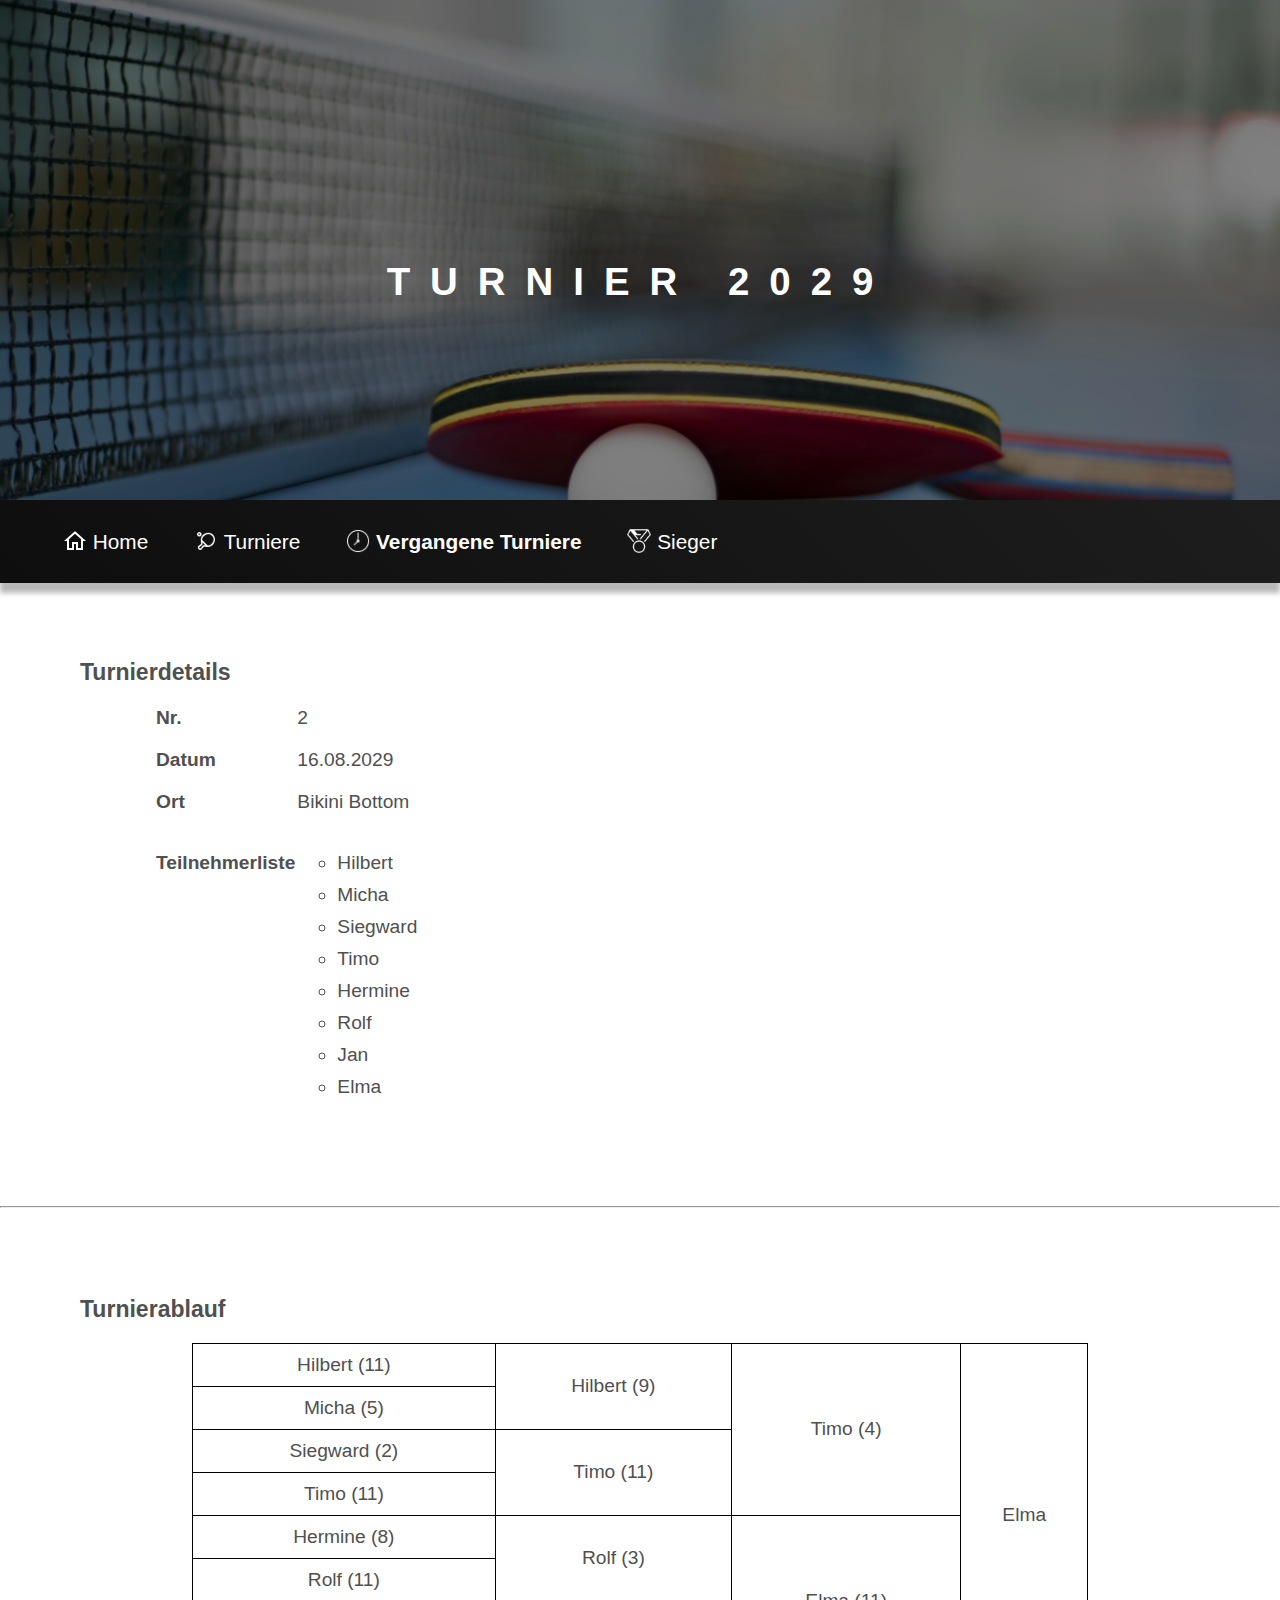
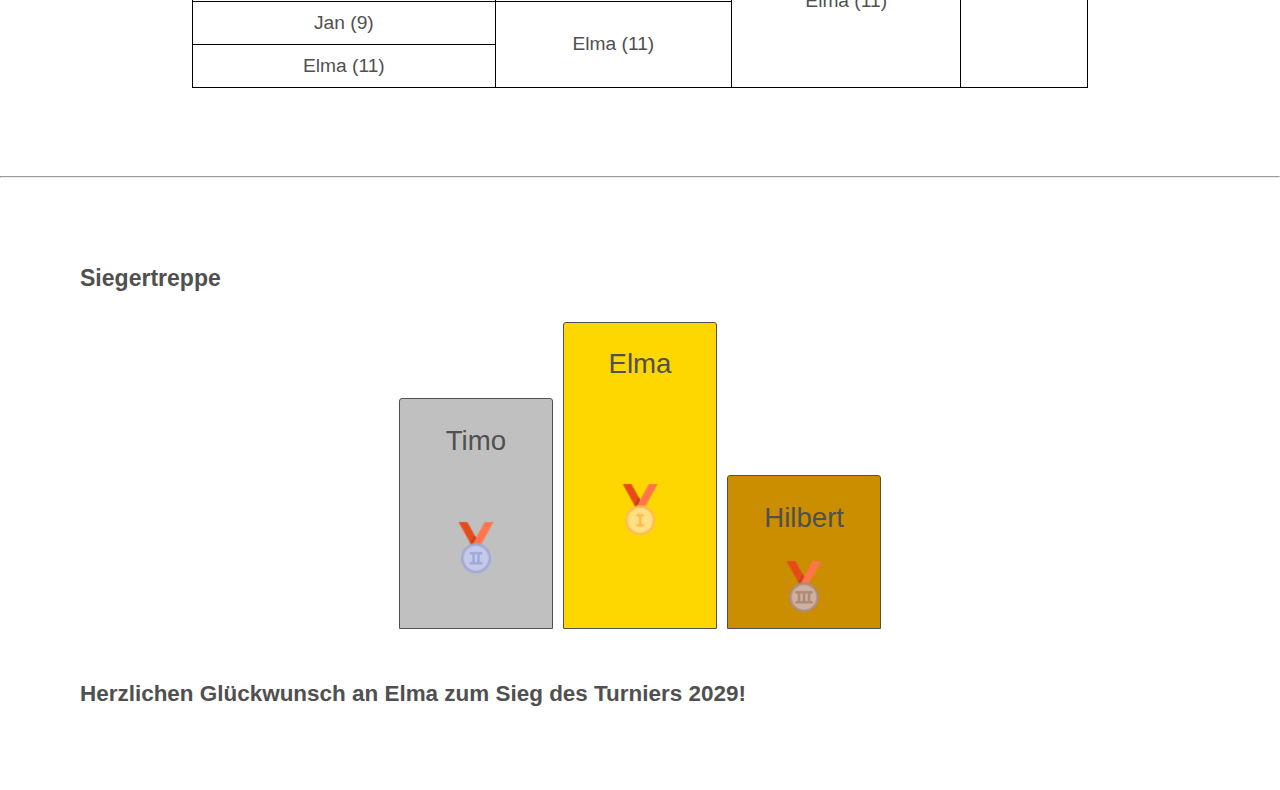
<file: matches/match_2029.html>
<!DOCTYPE html>
<html lang="de">

<head>
  <title>Tischtennis Tunier</title>
  <!--Import of css files-->
  <link rel="stylesheet" href="../static/css/main.css" />
  <link rel="stylesheet" href="../static/css/index.css" />
  <link rel="stylesheet" href="../static/css/nav2.css" />
  <link rel="stylesheet" href="../static/css/matches.css" />
  <!--Import of favocin-->
  <link rel="icon" href="../static/images/favicon.png" />

  <meta charset="utf-8" />
  <meta name="viewport" content="width=device-width initial-scale=1" />
  <!--Import of js files-->
  <script src="../static/js/main.js"></script>
  <script src="../static/js/nav.js"></script>
</head>

<body>
  <div class="bgimg bgimg-4 bgimg-header">
    <h2>Turnier 2029</h2>
  </div>
  <nav class="header">
    <!--Navlist-->
    <ul>
      <li>
        <a class="link" href="../index.html"><img src="../static/images/icons/home.png" alt="Home icon" /> Home</a>
      </li>
      <li class="dropdown">
        <a class="dropbtn link"><img src="../static/images/icons/tabletennis.png" alt="Table tennis icon" />
          Turniere</a>
        <div class="dropdown-content">
          <a href="../smallmatch.html">4-Spieler Turnier</a>
          <a href="../index.html#match">8-Spieler Turnier</a>
          <a href="../bigmatch.html">16-Spieler Turnier</a>
        </div>
      </li>
      <li class="dropdown">
        <a class="link dropbtn"><img src="../static/images/icons/clock.png" alt="Clock icon" /> Vergangene Turniere</a>
        <div class="dropdown-content">
          <a href="match_2031.html">Turnier 2031</a>
          <a href="match_2030.html">Turnier 2030</a>
          <a href="match_2029.html">Turnier 2029</a>
          <a href="match_2028.html">Turnier 2028</a>
        </div>
      </li>
      <li>
        <a class="link" href="../winner.html"><img src="../static/images/icons/medaille.png" alt="Medaille" />
          Sieger</a>
      </li>
    </ul>
  </nav>
  <section>
    <h2>Turnierdetails</h2>
    <table class="info">
      <tr>
        <td>Nr.</td>
        <td>2</td>
      </tr>
      <tr>
        <td>Datum</td>
        <td><time datetime="2029-08-16">16.08.2029</time></td>
      </tr>
      <tr>
        <td>Ort</td>
        <td>Bikini Bottom</td>
      </tr>
      <tr>
        <td>Teilnehmerliste</td>
        <td>
          <ul>
            <li>Hilbert</li>
            <li>Micha</li>
            <li>Siegward</li>
            <li>Timo</li>
            <li>Hermine</li>
            <li>Rolf</li>
            <li>Jan</li>
            <li>Elma</li>
          </ul>
        </td>
      </tr>
    </table>
  </section>
  <hr />
  <!--Match results-->
  <section>
    <h2>Turnierablauf</h2>
    <table>
      <tbody>
        <tr>
          <td>Hilbert (11)</td>
          <td rowspan="2">Hilbert (9)</td>
          <td rowspan="4">Timo (4)</td>
          <td rowspan="8">Elma</td>
        </tr>
        <tr>
          <td>Micha (5)</td>
        </tr>
        <tr>
          <td>Siegward (2)</td>
          <td rowspan="2">Timo (11)</td>
        </tr>
        <tr>
          <td>Timo (11)</td>
        </tr>
        <tr>
          <td>Hermine (8)</td>
          <td rowspan="2">Rolf (3)</td>
          <td rowspan="4">Elma (11)</td>
        </tr>
        <tr>
          <td>Rolf (11)</td>
        </tr>
        <tr>
          <td>Jan (9)</td>
          <td rowspan="2">Elma (11)</td>
        </tr>
        <tr>
          <td>Elma (11)</td>
        </tr>
      </tbody>
    </table>
  </section>
  <hr />
  <section>
    <h2>Siegertreppe</h2>
    <div class="podest" id="podest">
      <div></div>
      <div id="step_zweiter" class="zweiter"><span>Timo</span> <img src="../static/images/icons/silbermedaille.png"
          alt="silbermedaille" /></div>
      <div class="erster" id="step_erster"><span>Elma</span> <img src="../static/images/icons/goldmedaille.png"
          alt="goldmedaille" /></div>
      <div class="dritter" id="step_dritter"><span>Hilbert</span> <img src="../static/images/icons/bronzemedaille.png"
          alt="bronzemedaille" /></div>
      <div></div>
    </div>
    <h3 style="text-align: center">Herzlichen Glückwunsch an Elma zum Sieg des Turniers 2029!</h3>
  </section>
</body>

</html>
</file>
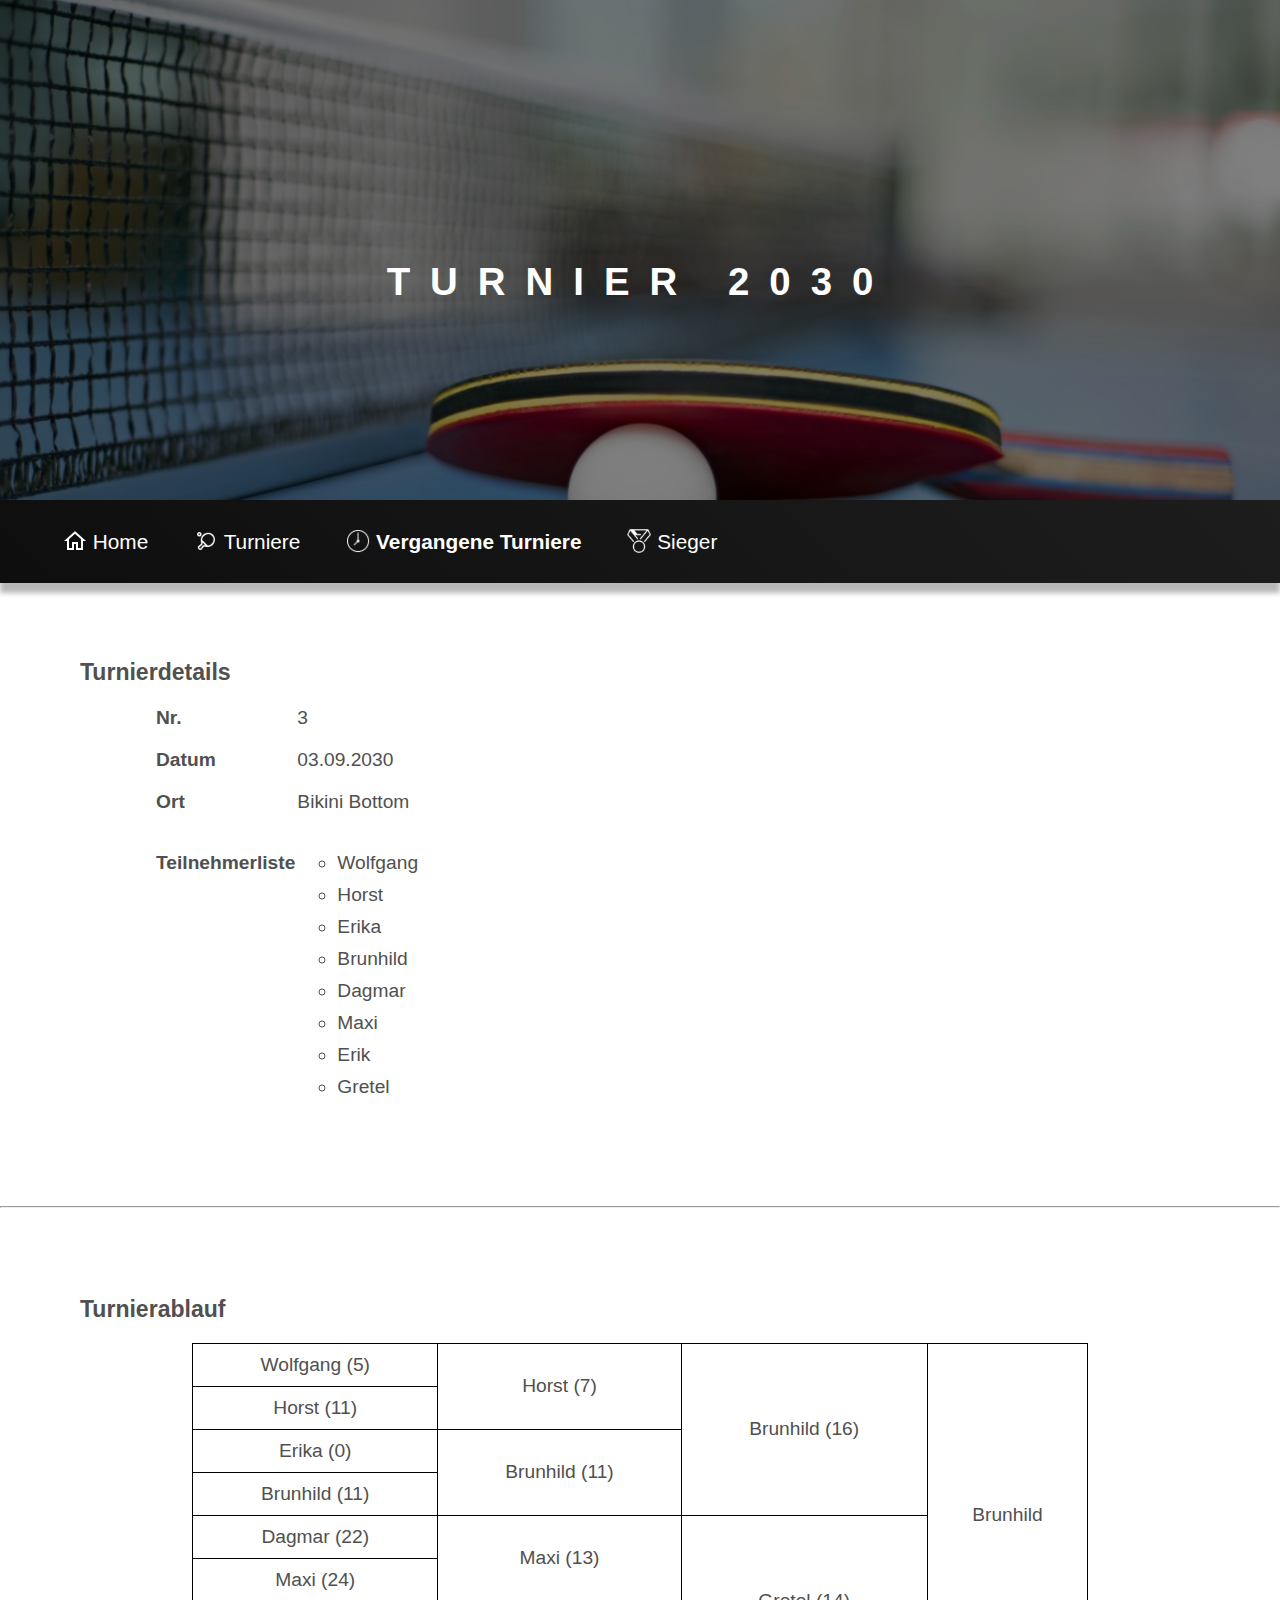
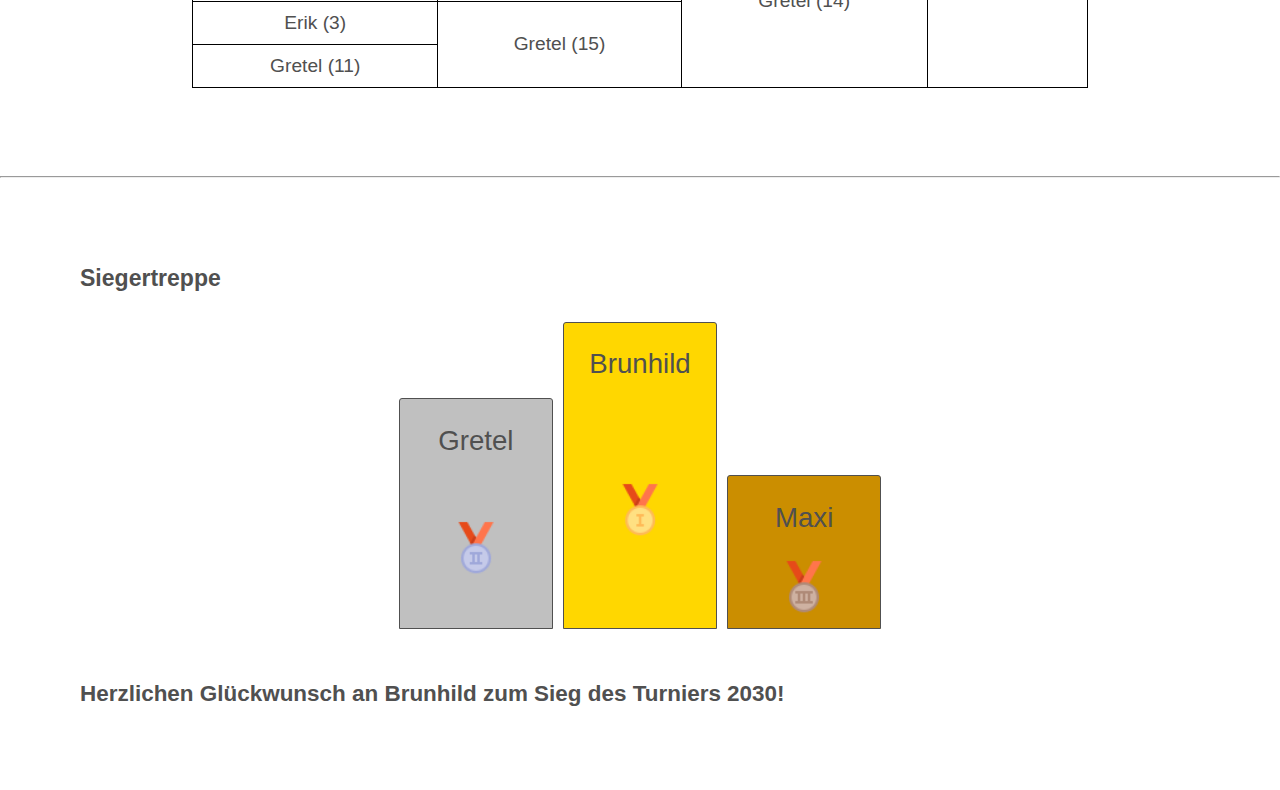
<file: matches/match_2030.html>
<!DOCTYPE html>
<html lang="de">

<head>
  <title>Tischtennis Tunier</title>
  <!--Import of css files-->
  <link rel="stylesheet" href="../static/css/main.css" />
  <link rel="stylesheet" href="../static/css/index.css" />
  <link rel="stylesheet" href="../static/css/nav2.css" />
  <link rel="stylesheet" href="../static/css/matches.css" />
  <!--Import of favicon-->
  <link rel="icon" href="../static/images/favicon.png" />

  <meta charset="utf-8" />
  <meta name="viewport" content="width=device-width initial-scale=1" />
  <!--Import of js files-->
  <script src="../static/js/main.js"></script>
  <script src="../static/js/nav.js"></script>
</head>

<body>
  <div class="bgimg bgimg-4 bgimg-header">
    <h2>Turnier 2030</h2>
  </div>
  <nav class="header">
    <!--Navlist-->
    <ul>
      <li>
        <a class="link" href="../index.html"><img src="../static/images/icons/home.png" alt="Home icon" /> Home</a>
      </li>
      <li class="dropdown">
        <a class="dropbtn link"><img src="../static/images/icons/tabletennis.png" alt="Table tennis icon" />
          Turniere</a>
        <div class="dropdown-content">
          <a href="../smallmatch.html">4-Spieler Turnier</a>
          <a href="../index.html#match">8-Spieler Turnier</a>
          <a href="../bigmatch.html">16-Spieler Turnier</a>
        </div>
      </li>
      <li class="dropdown">
        <a class="link dropbtn"><img src="../static/images/icons/clock.png" alt="Clock icon" /> Vergangene Turniere</a>
        <div class="dropdown-content">
          <a href="match_2031.html">Turnier 2031</a>
          <a href="match_2030.html">Turnier 2030</a>
          <a href="match_2029.html">Turnier 2029</a>
          <a href="match_2028.html">Turnier 2028</a>
        </div>
      </li>
      <li>
        <a class="link" href="../winner.html"><img src="../static/images/icons/medaille.png" alt="Medaille" />
          Sieger</a>
      </li>
    </ul>
  </nav>
  <!--Match history-->
  <section>
    <h2>Turnierdetails</h2>
    <table class="info">
      <tr>
        <td>Nr.</td>
        <td>3</td>
      </tr>
      <tr>
        <td>Datum</td>
        <td><time datetime="2030-09-03">03.09.2030</time></td>
      </tr>
      <tr>
        <td>Ort</td>
        <td>Bikini Bottom</td>
      </tr>
      <tr>
        <td>Teilnehmerliste</td>
        <td>
          <ul>
            <li>Wolfgang</li>
            <li>Horst</li>
            <li>Erika</li>
            <li>Brunhild</li>
            <li>Dagmar</li>
            <li>Maxi</li>
            <li>Erik</li>
            <li>Gretel</li>
          </ul>
        </td>
      </tr>
    </table>
  </section>
  <hr />
  <section>
    <h2>Turnierablauf</h2>
    <table>
      <tbody>
        <tr>
          <td>Wolfgang (5)</td>
          <td rowspan="2">Horst (7)</td>
          <td rowspan="4">Brunhild (16)</td>
          <td rowspan="8">Brunhild</td>
        </tr>
        <tr>
          <td>Horst (11)</td>
        </tr>
        <tr>
          <td>Erika (0)</td>
          <td rowspan="2">Brunhild (11)</td>
        </tr>
        <tr>
          <td>Brunhild (11)</td>
        </tr>
        <tr>
          <td>Dagmar (22)</td>
          <td rowspan="2">Maxi (13)</td>
          <td rowspan="4">Gretel (14)</td>
        </tr>
        <tr>
          <td>Maxi (24)</td>
        </tr>
        <tr>
          <td>Erik (3)</td>
          <td rowspan="2">Gretel (15)</td>
        </tr>
        <tr>
          <td>Gretel (11)</td>
        </tr>
      </tbody>
    </table>
  </section>
  <hr />
  <section>
    <h2>Siegertreppe</h2>
    <div class="podest" id="podest">
      <div></div>
      <div id="step_zweiter" class="zweiter"><span>Gretel</span> <img src="../static/images/icons/silbermedaille.png"
          alt="silbermedaille" /></div>
      <div class="erster" id="step_erster"><span>Brunhild</span> <img src="../static/images/icons/goldmedaille.png"
          alt="goldmedaille" /></div>
      <div class="dritter" id="step_dritter"><span>Maxi</span> <img src="../static/images/icons/bronzemedaille.png"
          alt="bronzemedaille" /></div>
      <div></div>
    </div>
    <h3 style="text-align: center">Herzlichen Glückwunsch an Brunhild zum Sieg des Turniers 2030!</h3>
  </section>
</body>

</html>
</file>
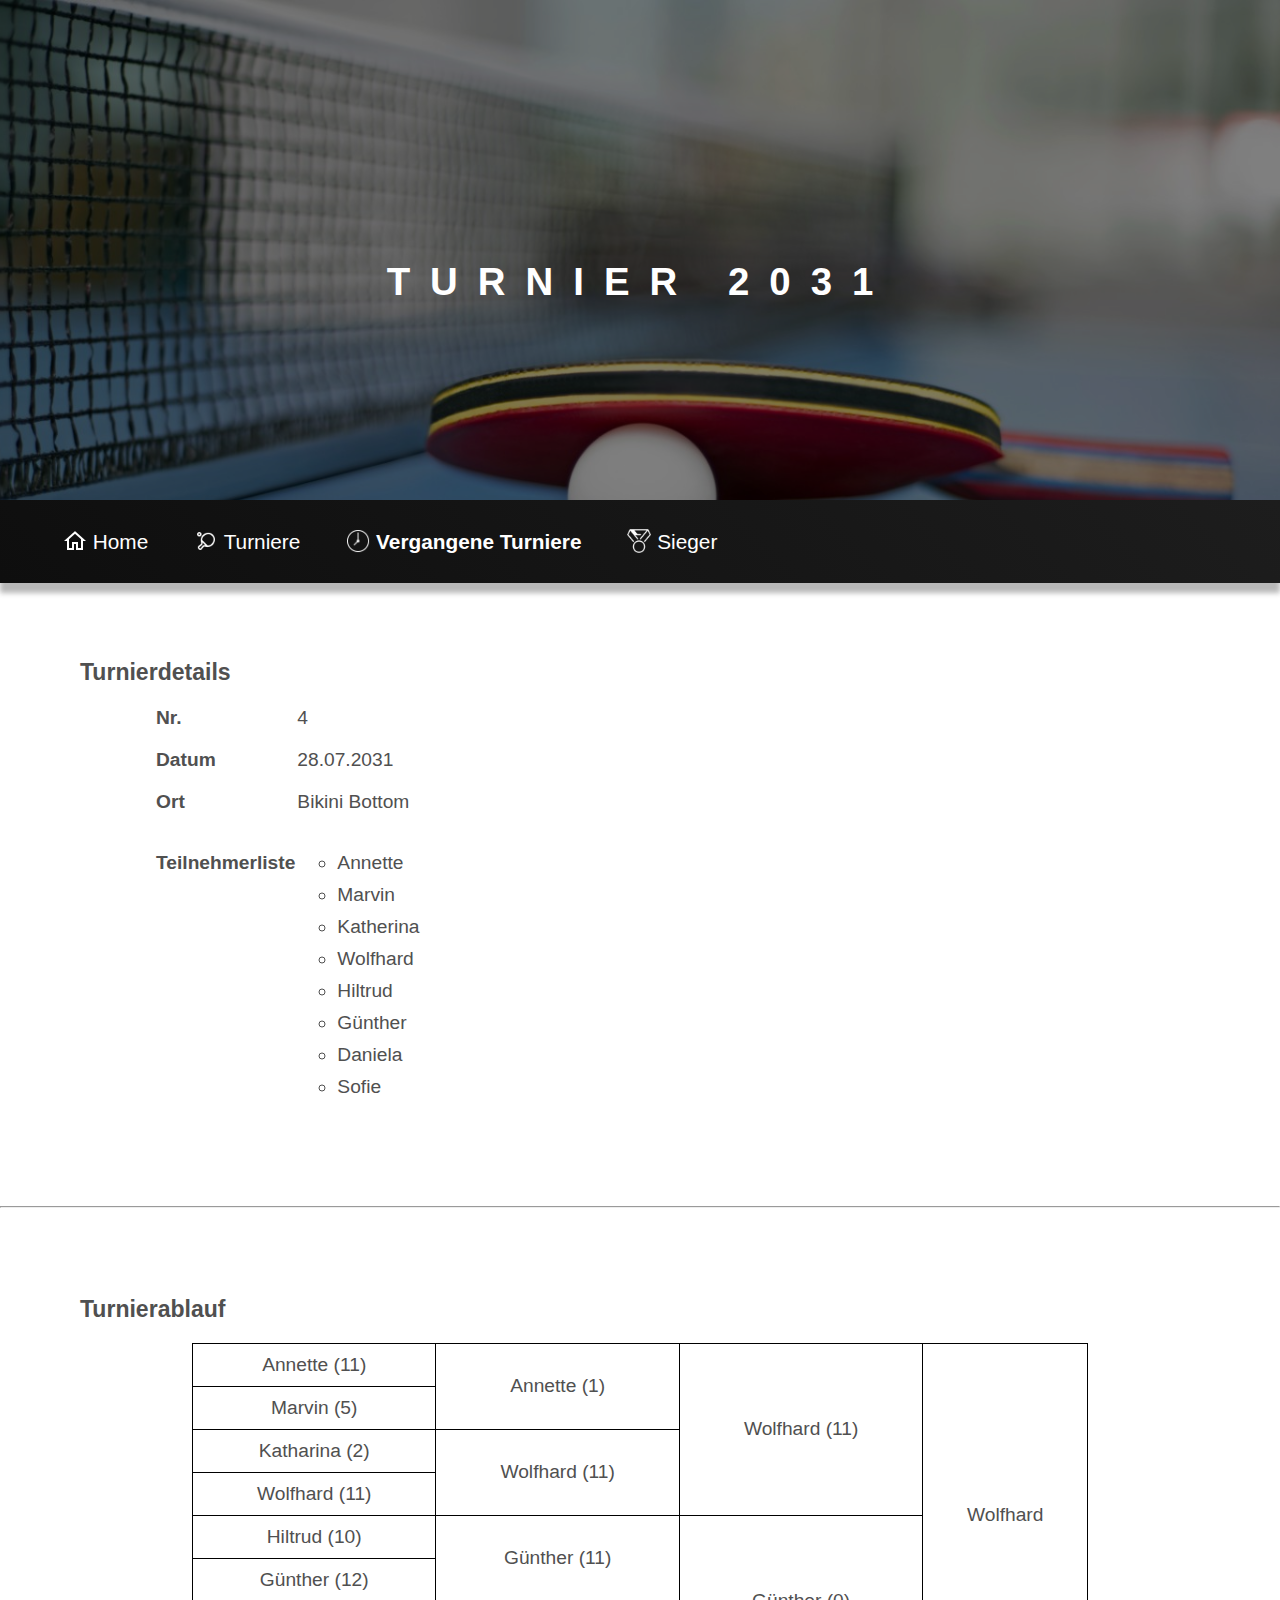
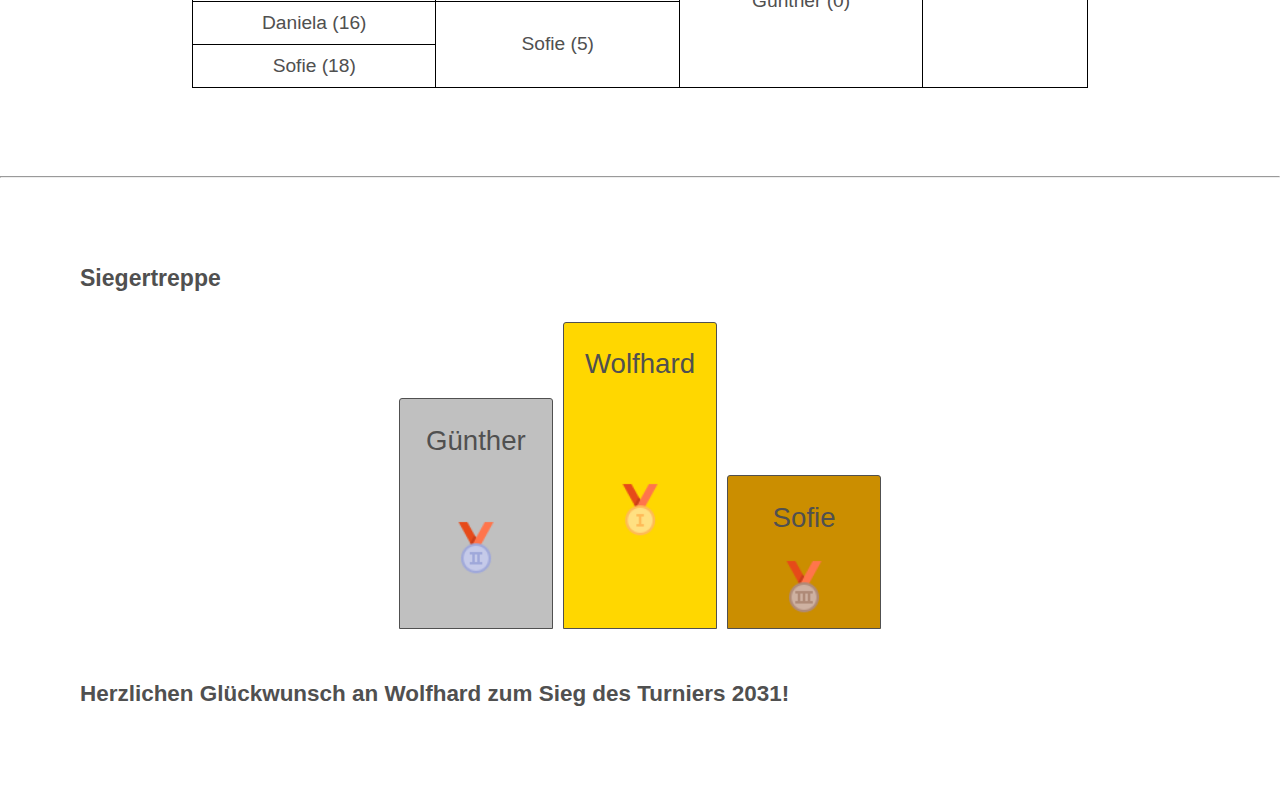
<file: matches/match_2031.html>
<!DOCTYPE html>
<html lang="de">

<head>
  <title>Tischtennis Tunier</title>
  <!--Import of css files-->
  <link rel="stylesheet" href="../static/css/main.css" />
  <link rel="stylesheet" href="../static/css/index.css" />
  <link rel="stylesheet" href="../static/css/nav2.css" />
  <link rel="stylesheet" href="../static/css/matches.css" />
  <!--Import of favicon-->
  <link rel="icon" href="../static/images/favicon.png" />

  <meta charset="utf-8" />
  <meta name="viewport" content="width=device-width initial-scale=1" />
  <!--Import of js files-->
  <script src="../static/js/main.js"></script>
  <script src="../static/js/nav.js"></script>
</head>

<body>
  <div class="bgimg bgimg-4 bgimg-header">
    <h2>Turnier 2031</h2>
  </div>
  <nav class="header">
    <!--Navlist-->
    <ul>
      <li>
        <a class="link" href="../index.html"><img src="../static/images/icons/home.png" alt="Home icon" /> Home</a>
      </li>
      <li class="dropdown">
        <a class="dropbtn link"><img src="../static/images/icons/tabletennis.png" alt="Table tennis icon" />
          Turniere</a>
        <div class="dropdown-content">
          <a href="../smallmatch.html">4-Spieler Turnier</a>
          <a href="../index.html#match">8-Spieler Turnier</a>
          <a href="../bigmatch.html">16-Spieler Turnier</a>
        </div>
      </li>
      <li class="dropdown">
        <a class="link dropbtn"><img src="../static/images/icons/clock.png" alt="Clock icon" /> Vergangene Turniere</a>
        <div class="dropdown-content">
          <a href="match_2031.html">Turnier 2031</a>
          <a href="match_2030.html">Turnier 2030</a>
          <a href="match_2029.html">Turnier 2029</a>
          <a href="match_2028.html">Turnier 2028</a>
        </div>
      </li>
      <li>
        <a class="link" href="../winner.html"><img src="../static/images/icons/medaille.png" alt="Medaille" />
          Sieger</a>
      </li>
    </ul>
  </nav>
  <section>
    <h2>Turnierdetails</h2>
    <table class="info">
      <tr>
        <td>Nr.</td>
        <td>4</td>
      </tr>
      <tr>
        <td>Datum</td>
        <td><time datetime="2031-07-28">28.07.2031</time></td>
      </tr>
      <tr>
        <td>Ort</td>
        <td>Bikini Bottom</td>
      </tr>
      <tr>
        <td>Teilnehmerliste</td>
        <td>
          <ul>
            <li>Annette</li>
            <li>Marvin</li>
            <li>Katherina</li>
            <li>Wolfhard</li>
            <li>Hiltrud</li>
            <li>Günther</li>
            <li>Daniela</li>
            <li>Sofie</li>
          </ul>
        </td>
      </tr>
    </table>
  </section>
  <hr />
  <!--Match results-->
  <section>
    <h2>Turnierablauf</h2>
    <table>
      <tbody>
        <tr>
          <td>Annette (11)</td>
          <td rowspan="2">Annette (1)</td>
          <td rowspan="4">Wolfhard (11)</td>
          <td rowspan="8">Wolfhard</td>
        </tr>
        <tr>
          <td>Marvin (5)</td>
        </tr>
        <tr>
          <td>Katharina (2)</td>
          <td rowspan="2">Wolfhard (11)</td>
        </tr>
        <tr>
          <td>Wolfhard (11)</td>
        </tr>
        <tr>
          <td>Hiltrud (10)</td>
          <td rowspan="2">Günther (11)</td>
          <td rowspan="4">Günther (0)</td>
        </tr>
        <tr>
          <td>Günther (12)</td>
        </tr>
        <tr>
          <td>Daniela (16)</td>
          <td rowspan="2">Sofie (5)</td>
        </tr>
        <tr>
          <td>Sofie (18)</td>
        </tr>
      </tbody>
    </table>
  </section>
  <hr />
  <section>
    <h2>Siegertreppe</h2>
    <div class="podest" id="podest">
      <div></div>
      <div id="step_zweiter" class="zweiter"><span>Günther</span> <img src="../static/images/icons/silbermedaille.png"
          alt="silbermedaille" /></div>
      <div class="erster" id="step_erster"><span>Wolfhard</span> <img src="../static/images/icons/goldmedaille.png"
          alt="goldmedaille" /></div>
      <div class="dritter" id="step_dritter"><span>Sofie</span> <img src="../static/images/icons/bronzemedaille.png"
          alt="bronzemedaille" /></div>
      <div></div>
    </div>
    <h3 style="text-align: center">Herzlichen Glückwunsch an Wolfhard zum Sieg des Turniers 2031!</h3>
  </section>
</body>

</html>
</file>
<file: static/css/main.css>
/* CSS File of every site */

/* Global settings */
* {
  font-family: "Poppins", sans-serif;
}

html {
  scroll-behavior: smooth;
  height: 100%;
}

body {
  display: block;
  margin: 0;
  padding: 0;
  height: 100%;
}

/* Table css settings */
section table {
  margin: 20px 0px;
  border-collapse: collapse;
}

table+a {
  margin-top: 40px !important;
}

table {
  position: relative;
  left: 50%;
  transform: translateX(-50%);
  min-width: 80%;
  max-width: 100%;
}

th,
td {
  border: 1px solid black;
  min-width: 30%;
  height: 40px;
}

td {
  text-align: center;
  min-height: 100px;
}

tr {
  min-height: 100px;
}

table+p {
  width: 100%;
  text-align: center;
  font-weight: bold;
  margin-top: 25px;
}

.topbox {
  border-width: 3px 3px 1px 3px;
}

.botbox {
  border-width: 1px 0px 3px 3px;
}

.winner {
  border-width: 3px 3px 3px 3px;
}

/* Button style */
.button {
  display: block;
  width: fit-content;
  margin: 10px 0px;
  border-radius: 10px;
  padding: 10px 10px;
  text-align: center;
  color: white;
  background-color: #1b5e20;
  text-decoration: none;
  border: 0px;
  cursor: pointer;
  font-size: 18px;
}

.button:hover {
  background-color: #388e3c;
}

/* Paralax scroll settings */
.bgimg {
  position: relative;
  width: 100%;
  background-attachment: fixed;
  background-position: center;
  background-repeat: no-repeat;
  background-size: cover;
}

/* Add dark layer with low opacity on images */
.bgimg::before {
  content: "";
  position: absolute;
  top: 0px;
  right: 0px;
  bottom: 0px;
  left: 0px;
  background-color: rgba(0, 0, 0, 0.5);
}

/* Settings for section after images */
.bgimg+section h2 {
  text-transform: uppercase;
  width: 100%;
}

.bgimg~section {
  color: rgb(80, 80, 80);
  background-color: rgb(255, 255, 255);
  padding: 10px 10px;
}

main section:first-child {
  color: rgb(80, 80, 80);
  background-color: rgb(255, 255, 255);
  padding-left: 10px;
  padding-right: 10px;
  padding-top: 120px;
}

/* Images */
.bgimg-1 {
  background-image: url("../images/background_1.jpg");
  min-height: 200px;
}

.bgimg-2 {
  background-image: url("../images/background_2.jpg");
  min-height: 200px;
}

.bgimg-3 {
  background-image: url("../images/background_3.jpg");
  min-height: 200px;
}

.bgimg-4 {
  background-image: url("../images/background_4.jpg");
  min-height: 200px;
}

.bgimg-5 {
  background-image: url("../images/background_5.png");
  min-height: 200px;
}

.bgimg-6 {
  background-image: url("../images/background_6.jpg");
  min-height: 200px;
}

.bgimg-7 {
  background-image: url("../images/background_winner.jpg");
  min-height: 500px;
}

/* Scroll element on images */
.bgimg>a:first-child {
  text-decoration: none;
  opacity: initial;
  font-size: 0.5em;
  position: absolute;
  right: 10px;
  bottom: 5px;
  text-align: right;
  color: rgb(158, 158, 158);
}

/* Text on images */
.bgimg>h1 {
  text-decoration: none;
  opacity: initial;
  font-size: 1.2em;
  text-transform: uppercase;
  position: absolute;
  left: 0;
  top: 50%;
  transform: translate(0%, -50%);
  width: 100%;
  text-align: center;
  color: white;
  letter-spacing: 5px;
}

.bgimg>h2 {
  text-decoration: none;
  opacity: initial;
  font-size: 1em;
  text-transform: uppercase;
  position: absolute;
  left: 0;
  top: 50%;
  transform: translate(0%, -50%);
  width: 100%;
  text-align: center;
  color: white;
  letter-spacing: 5px;
}

img+h1 {
  display: inline-block;
}

section ul {
  list-style-type: circle;
}

.header+section {
  padding-top: 180px;
}

section li {
  margin: 10px 0;
}

/* Add opacity if podest element is hovered */
.podest *:hover {
  opacity: 0.6;
}

/* Podest element css settings */
.podest {
  margin: 30px 0px;
  display: grid;
  gap: 0.5em;
  grid-template-columns: 2fr 1fr 1fr 1fr 2fr;
  grid-template-rows: 3.5em 3.5em 8em;
}

.podest * {
  padding-top: 0.5em;
  text-align: center;
  border-radius: 3px 3px 0 0;
  font-size: 1.2em;
  display: grid;
  justify-items: center;
}

.podest img {
  padding-top: 10px;
  width: 40px;
  height: 40px;
}

/* Podest elements */
div.podest .erster {
  grid-row: 1/-1;
  background-color: gold;
  border: 1px solid;
}

div.podest .zweiter {
  grid-row: 2/-1;
  background-color: silver;
  border: 1px solid;
}

div.podest .dritter {
  grid-row: 3/-1;
  background-color: #cb8e00;
  border: 1px solid;
}

div.podest div {
  grid-row: 1/-1;
}

/* Inputs */
input[type="number"] {
  color: #333;
  box-sizing: content-box;
  width: 40px;
  margin-left: 10px;
  border: 2px solid #1b5e20;
  border-radius: 7px;
  text-align: center;
}

input[type="number"]:focus {
  border: 2px solid #1b5e20;
}

/* Adjustements if screen width is min 300px */
@media (min-width: 300px) {
  .podest img {
    width: 50px;
    height: 50px;
  }

  .bgimg>h1 {
    font-size: 1.5em;
    letter-spacing: 10px;
  }

  .bgimg>h2 {
    font-size: 1.3em;
    letter-spacing: 10px;
  }
}

/* Adjustements if screen width is min 600px */
@media (min-width: 600px) {
  .podest img {
    width: 60px;
    height: 60px;
  }

  /* Change images to full width if screen is width enough */
  .bgimg-1 {
    min-height: 100%;
  }

  .bgimg-2 {
    min-height: 500px;
  }

  .bgimg-3 {
    min-height: 500px;
  }

  .bgimg-4 {
    min-height: 500px;
  }

  .bgimg-5 {
    min-height: 500px;
  }

  .bgimg-6 {
    min-height: 500px;
  }

  /* Bigger texts on images */
  .bgimg>h1 {
    font-size: 3.5em;
    letter-spacing: 20px;
  }

  .bgimg>h2 {
    font-size: 2.4em;
    letter-spacing: 20px;
  }

  .bgimg~section,
  main section:first-child {
    font-size: 1.2em;
    padding: 60px 80px;
  }
}
</file>
<file: static/css/index.css>
/* CSS File of index page */

h2 ~ ul {
  list-style-type: circle;
}

section h2 {
  font-size: 1.2em;
}

/* Button design */
.buttons {
  display: grid;
  grid-auto-flow: row;
  align-items: baseline;
  gap: 10px;
  width: 100%;
  margin-top: 40px;
}
.buttons a {
  display: inline-block;
  width: fit-content;
  height: fit-content;
  margin: 0px 10px;
}

#position {
  gap: 20px;
  justify-content: center;
}

#position > audio {
  width: 100%;
}

#start {
  margin-top: 8em;
}

/* Scroll element on first image */
.bgimg-1 a.scroll {
  display: none !important;
  position: absolute;
  bottom: 20px;
  z-index: 2;
  padding-top: 60px;
  left: 50%;
  display: inline-block;
  transform: translate(0, -50%);
  color: #fff;
  font-weight: 20px/1;
  text-decoration: none;
  letter-spacing: 0.1em;
  transition: opacity 0.3s;
}
.bgimg-1 a.scroll:hover {
  opacity: 0.5;
}
.bgimg-1 a span {
  position: absolute;
  top: 0;
  left: 50%;
  width: 30px;
  height: 50px;
  margin-left: -15px;
  border: 2px solid #fff;
  border-radius: 50px;
  box-sizing: border-box;
}
.bgimg-1 a span::before {
  position: absolute;
  top: 10px;
  left: 50%;
  content: "";
  width: 6px;
  height: 6px;
  margin-left: -3px;
  background-color: #fff;
  border-radius: 100%;
  animation: sdb10 2s infinite;
  box-sizing: border-box;
}

/* hide iframe elements */
iframe {
  display: none;
}

/* Modal design */
.modal > img {
  width: 50px;
}
.modal {
  position: fixed;
  background-color: #42a5f5;
  top: 50%;
  left: 50%;
  padding: 10px 10px;
  z-index: 5000;
  border-radius: 20px;
  display: none;
  justify-content: center;
  text-align: center;
  color: white;
  transform: translate(-50%, -50%);
}
#bikini:hover ~ .modal {
  display: block !important;
}

/* Add min width of table elements in result table */
.resulttable td {
  min-width: 30px;
}

/* Keyframes of scroll element on first image */
@keyframes sdb10 {
  0% {
    transform: translate(0, 0);
    opacity: 0;
  }
  40% {
    opacity: 1;
  }
  80% {
    transform: translate(0, 20px);
    opacity: 0;
  }
  100% {
    opacity: 0;
  }
}

/* adjustements if device width is min 300px */
@media (min-width: 300px) {
  audio {
    width: 300px;
  }
  .modal > img {
    width: 150px;
  }
}

/* adjustements if device width is min 600px */
@media (min-width: 600px) {
  .modal > img {
    width: 300px;
  }
  .bgimg-1 a.scroll {
    display: block !important;
  }
  /* view iframe elements */
  iframe {
    display: block;
  }
  #position {
    display: grid;
  }
  #position > audio {
    width: 100%;
  }
}

/* ajustements if device width is min 620px */
@media (min-width: 620px) {
  .buttons {
    grid-auto-flow: column;
  }
  #start {
    margin-top: 3em;
  }
}
</file>
<file: static/css/nav2.css>
/* CSS file for nav list */

/* General css settings to nav */
.header {
  position: absolute;
  width: 100%;
  transition: top 0.4s;
  background: linear-gradient(45deg, rgb(14, 14, 14) 0%, rgb(29, 29, 29) 100%);
  z-index: 999;
  box-shadow: 0px 10px 5px rgba(20, 20, 20, 0.3);
}
.header > ul {
  display: flex;
  justify-content: flex-start;
  flex-direction: column;
}
.header ul {
  list-style-type: none;
  margin: 1;
  padding: 1;
}
.header li {
  display: inline;
  font-size: 1.3em;
  margin: 5px 15px;
}
/* If header has class sticky change position to fixed */
.header.sticky {
  position: fixed !important;
  top: 0;
}
/* Settings to links in nav list */
.header a {
  padding: 8px;
  color: white;
  text-decoration: none;
  display: inline-block;
  vertical-align: middle;
}
/* If links are hovered */
.header a:hover {
  text-decoration: underline;
}
/* Add underline to element if underline class is present */
.underline {
  text-decoration: underline;
  font-weight: bold;
}

a > img {
  vertical-align: text-bottom;
  height: 24px;
}
/* Dropdown element */
.dropdown {
  position: relative;
  display: inline-block;
}
/* Dropwdown keyframes for animation */
@keyframes rotateMenu {
  0% {
    transform: rotateX(-90deg);
  }
  70% {
    transform: rotateX(20deg);
  }
  100% {
    transform: rotateX(0deg);
  }
}
/* CSS class for dropdown content */
.dropdown-content {
  animation: rotateMenu 400ms ease-in-out forwards;
  perspective: 1000px;
  transform-origin: top center;
  display: none;
  position: absolute;
  left: 0%;
  background-color: #000513;
  width: 200px;
  box-shadow: 0px 8px 16px 0px rgba(0, 0, 0, 0.2);
  z-index: 1;
}
/* Links in dropdown */
.dropdown-content a {
  color: white;
  padding: 12px 16px;
  text-decoration: none;
  display: block;
}
/* Hovered links in dropdown */
.dropdown-content a:hover {
  text-decoration: underline;
}
/* If dropdown link in nav is hovered or active show dropwndown content  */
.dropdown:hover .dropdown-content {
  display: block;
}
/* if dropdown link in nav is hovered change cursor to pointer and add underline */
.dropdown:hover .dropbtn {
  cursor: pointer;
  text-decoration: underline;
}

/* Nav list to row if screen width is min 620px */
@media (min-width: 620px) {
  .header > ul {
    flex-direction: row;
  }
}
</file>
<file: static/css/matches.css>
/* CSS file for past match sites */

/* Table */
.info {
  display: none;
  margin-left: 50px;
  min-width: 50%;
}

.info td {
  border: 0px;
  text-align: left;
  vertical-align: text-top;
}

.info tr > td:first-child {
  font-weight: bold;
}

.header + section {
  margin-top: 150px;
}

h3 > img {
  width: 30px;
  height: 30px;
}

h3 {
  display: inline-flex;
}

/* Adjustements if screen width is min 600px */
@media (min-width: 600px) {
  /* Show big table */
  .info {
    display: block;
  }
  /* Hide little table */
  .info-list {
    display: none;
  }
}

/* Adjustements if screen width is min 620px */
@media (min-width: 620px) {
  .header + section {
    margin-top: 80px;
  }
}
</file>
